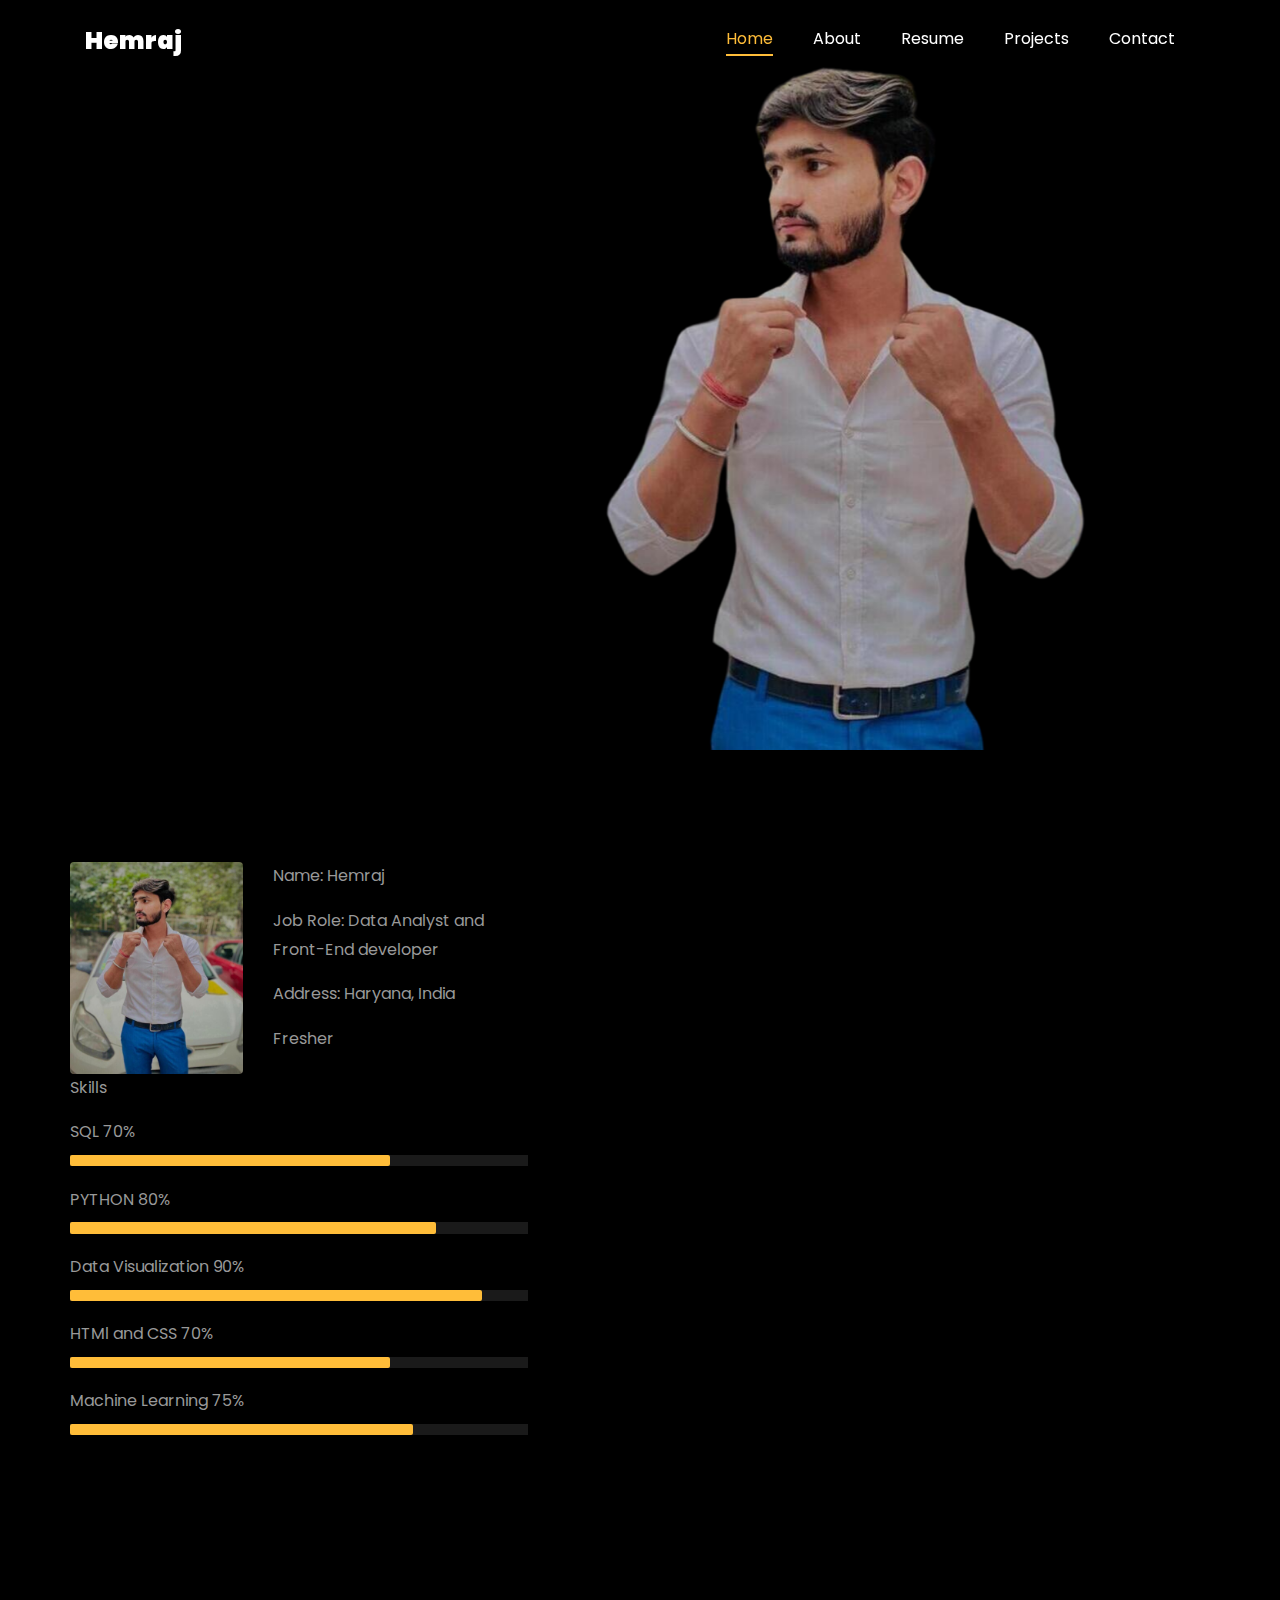
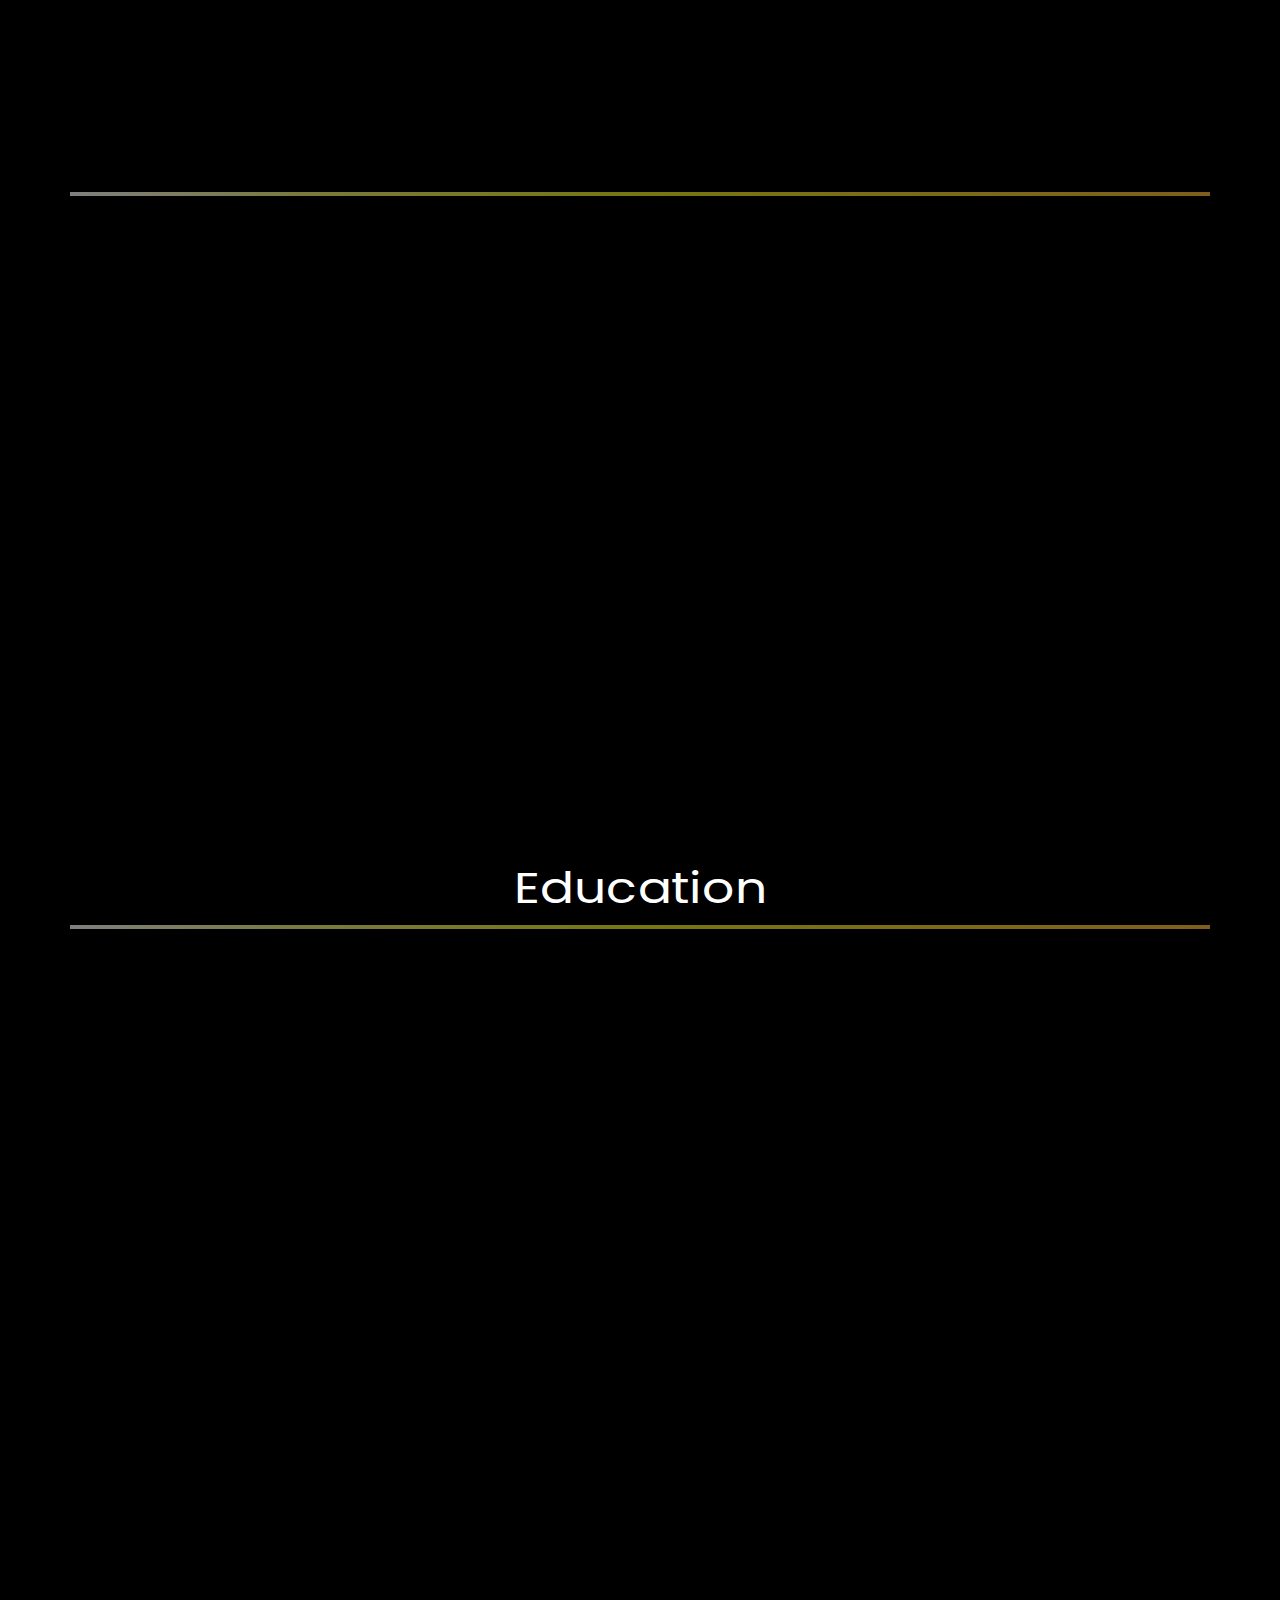
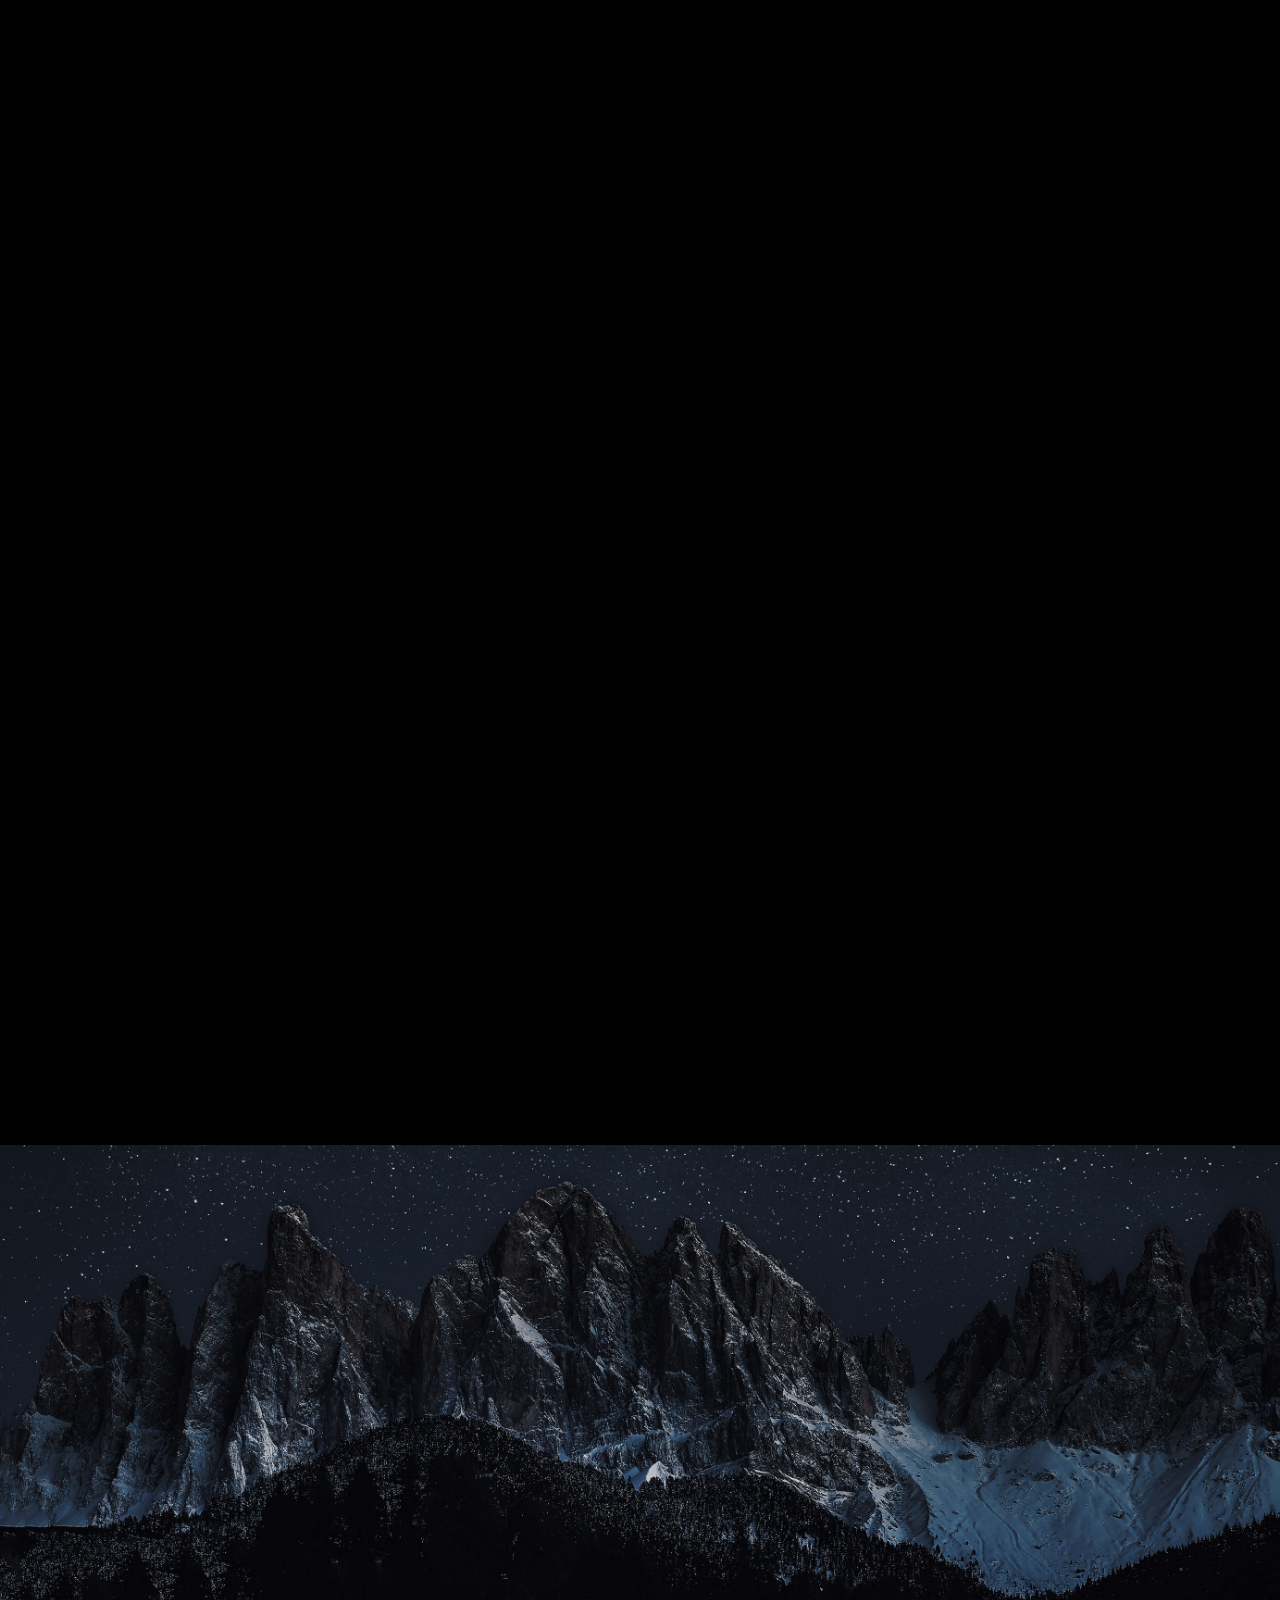
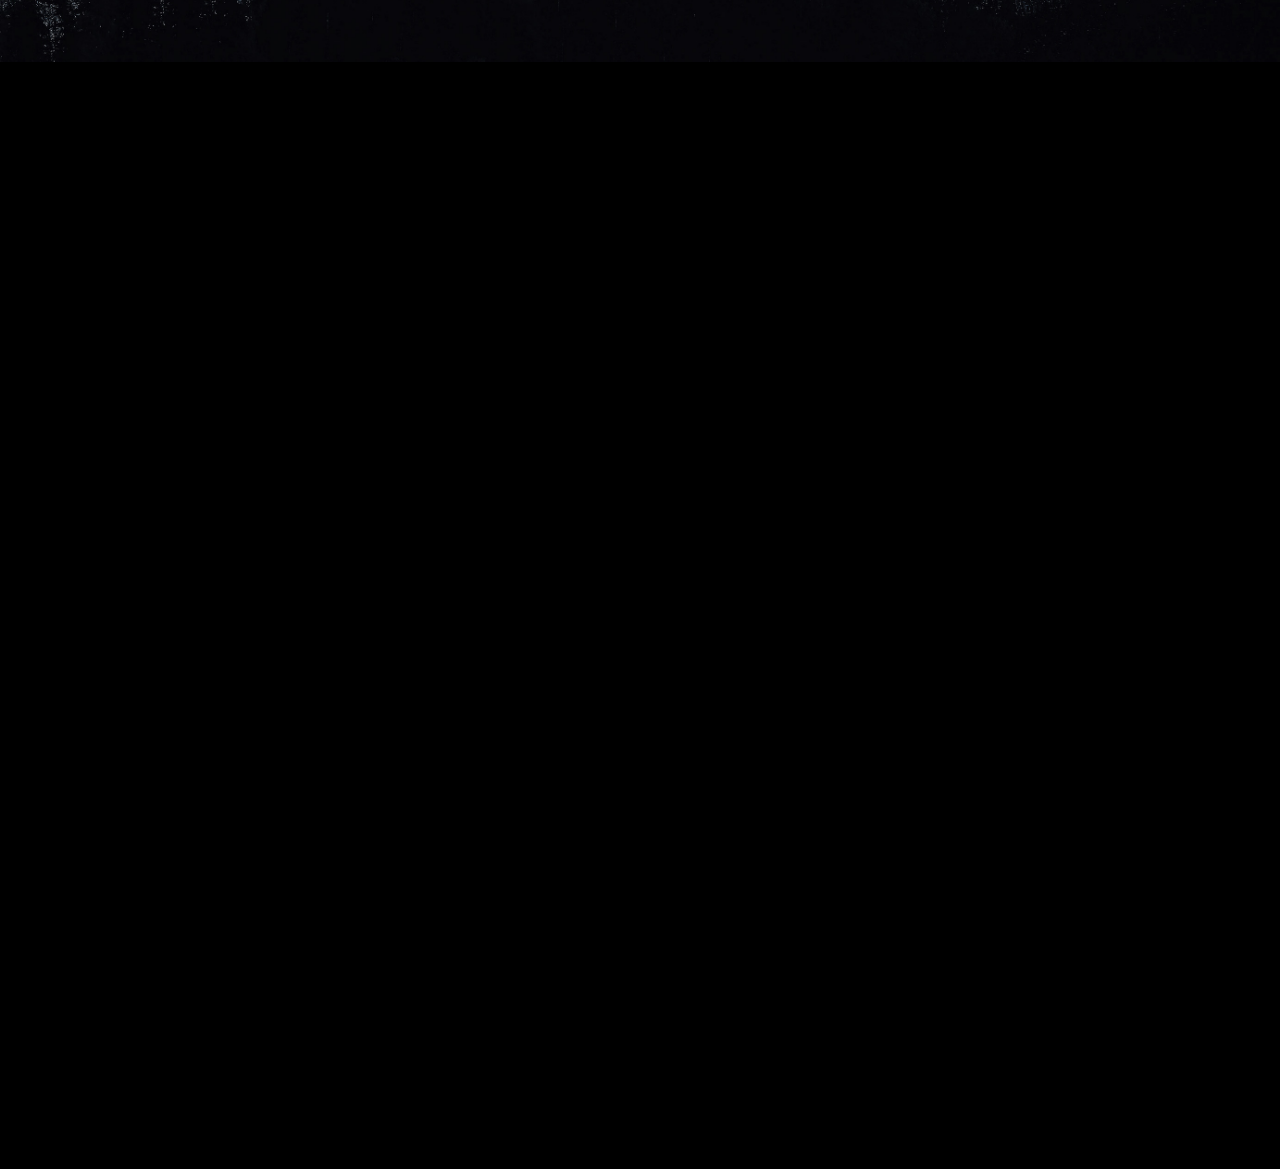
<file: Portfolio/index.html>
<!DOCTYPE html>
<html lang="en">
  <head>
    <title>Hemraj Portfolio</title>
    <meta charset="utf-8">
    <meta name="viewport" content="width=device-width, initial-scale=1, shrink-to-fit=no">
    
    <link href="https://fonts.googleapis.com/css?family=Poppins:100,200,300,400,500,600,700,800,900" rel="stylesheet">

    <link rel="stylesheet" href="css/open-iconic-bootstrap.min.css">
    <link rel="stylesheet" href="css/animate.css">
    
    <link rel="stylesheet" href="css/owl.carousel.min.css">
    <link rel="stylesheet" href="css/owl.theme.default.min.css">
    <link rel="stylesheet" href="css/magnific-popup.css">

    <link rel="stylesheet" href="css/aos.css">

    <link rel="stylesheet" href="css/ionicons.min.css">
    
    <link rel="stylesheet" href="css/flaticon.css">
    <link rel="stylesheet" href="css/icomoon.css">
    <link rel="stylesheet" href="css/style.css">



<style>

/*======================================
//--//-->   ABOUT
======================================*/

.about-mf .box-shadow-full {
  padding-top: 4rem;
  padding-bottom: 4rem;
}

.about-mf .about-img {
  margin-bottom: 2rem;
}

.about-mf .about-img img {
  margin-left: 10px;
}


.skill-mf .progress {
  /* background-color: #cde1f8; */
  margin: .5rem 0 1.2rem 0;
  border-radius: 0;
  height: .7rem;
}

.skill-mf .progress .progress-bar {
  height: .7rem;
  background-color: #ffbd39;
}


/* Animation styles */
#typing-animation {
  position: relative;
  font-size: 30px;
  font-weight: bold;
  color: rgb(255, 255, 255);
  overflow: hidden;
  white-space: nowrap;
  animation: typing 3s steps(20, end) infinite;
}

#typing-animation:before {
  content: "";
  /* position: absolute; */
  top: 0;
  left: 0;
  width: 0;
  height: 100%;
  background-color: #ccc;
  animation: typing-cursor 0.5s ease-in-out infinite;
}

@keyframes typing {
  from {
    width: 0;
  }
  to {
    width: 100%;
  }
}

@keyframes typing-cursor {
  from {
    width: 5px;
  }
  to {
    width: 0;
  }
}


/* project image zoom effect */

.zoom-effect {
  overflow: hidden;
  transition: transform 0.3s ease-out;
}

.zoom-effect:hover {
  transform: scale(1.1);
}


</style>


  </head>
  <body data-spy="scroll" data-target=".site-navbar-target" data-offset="300">
	  
	  
    <nav class="navbar navbar-expand-lg navbar-dark ftco_navbar ftco-navbar-light site-navbar-target" id="ftco-navbar">
	    <div class="container">
	      <a class="navbar-brand" href="index.html">Hemraj</a>
	      <button class="navbar-toggler js-fh5co-nav-toggle fh5co-nav-toggle" type="button" data-toggle="collapse" data-target="#ftco-nav" aria-controls="ftco-nav" aria-expanded="false" aria-label="Toggle navigation">
	        <span class="oi oi-menu"></span> Menu
	      </button>

	      <div class="collapse navbar-collapse" id="ftco-nav">
	        <ul class="navbar-nav nav ml-auto">
	          <li class="nav-item"><a href="#home-section" class="nav-link"><span>Home</span></a></li>
	          <li class="nav-item"><a href="#about-section" class="nav-link"><span>About</span></a></li>
	          <li class="nav-item"><a href="#resume-section" class="nav-link"><span>Resume</span></a></li>
	          <li class="nav-item"><a href="#project-section" class="nav-link"><span>Projects</span></a></li>
	          <li class="nav-item"><a href="#contact-section" class="nav-link"><span>Contact</span></a></li>
	        </ul>
	      </div>
	    </div>
	  </nav>
	  <section id="home-section" class="hero">
		  <div class="home-slider  owl-carousel">
	       <div class="slider-item ">
	      	<div class="overlay"></div>
	         <div class="container">
	          <div class="row d-md-flex no-gutters slider-text align-items-end justify-content-end" data-scrollax-parent="true">
	          	<div class="one-third js-fullheight order-md-last img" style="background-image:url(images/profile\(black\).png);">
	          	 <div class="overlay"></div>
	          	</div>
		          <div class="one-forth d-flex  align-items-center ftco-animate" data-scrollax=" properties: { translateY: '70%' }">
		          	<div class="text">
		          		<span class="subheading">Hello!</span>
			            <h1 class="mb-4 mt-3">I'm <span>Hemraj</span></h1>

						<!-- Element to contain animated typing -->
						<span id="typing-animation"></span>

						<script>

						// Initialize the typing animation
						const typingAnimationElement = document.getElementById('typing-animation');

						// Create an array of typing text
						const typingTexts = [
						// 'Engineer  ',
						'Web Designer  ',
						'Data Analyst   ',
						];

						// Create a function to display the typing animation for a given text
						function playTypingAnimation(text) {
						// Loop through each character and add it to the element
						for (let i = 0; i < text.length; i++) {
							setTimeout(() => {
							typingAnimationElement.textContent += text[i];
							}, i * 200); // Increase the delay to slow down the typing animation
						}

						// Once the animation is complete, reset the text and start over
						setTimeout(() => {
							typingAnimationElement.textContent = '';
							playTypingAnimation(typingTexts[(typingTexts.indexOf(text) + 1) % typingTexts.length]);
						}, text.length * 200);
						}

						// Start the typing animation loop
						playTypingAnimation(typingTexts[0]);

						</script>

						<br>
						<br>
			            <h2>A Web Developer and Data Analyst</h2>
						<!-- <h2 class="d-flex" style="margin-bottom: 0">With over 5 years of experience</h2> -->
						<!-- <br> -->
			            <!-- <p><a href="https://www.youtube.com/@RishabhMishraOfficial" class="btn btn-primary py-3 px-4">YouTube</a> 
							<a href="https://github.com/rishabhnmishra" class="btn btn-white btn-outline-white py-3 px-4">My works</a></p> -->
							<p><a  class="btn btn-primary py-3 px-4">Hire Me </a>
		            </div>
		          </div>
	        	</div>
	        </div>
	      </div>
		</div>
    </section>



    <section class="ftco-about img ftco-section ftco-no-pb" id="about-section">
    	<div class="container">
			<div class="row">
				<div class="row d-flex align-items-stretch">
				<!-- <div class="row d-flex"> -->
					<div class="col-md-6 col-lg-5 d-flex">
						<div class="img-about img d-flex align-items-stretch">
							<div class="overlay">
								<div class="row">
									<div class="col-sm-6 col-md-5">
									  <div class="about-img">
										<img src="images/profile.jpg" class="img-fluid rounded b-shadow-a" alt="">
									  </div>
									</div>
									<!-- Details next to profile image -->
									<div class="col-sm-6 col-md-7">
									  <div class="about-info">
										<p><span class="title-s">Name: </span> <span>Hemraj</span></p>
										<p><span class="title-s">Job Role: </span> <span>Data Analyst and Front-End developer</span></p>
										<!-- <p><span class="title-s">Fresher </span> <span></span></p> -->
										<p><span class="title-s">Address: </span> <span>Haryana, India</span></p>
										<p><span class="title-s">Fresher </span> <span></span></p>
									  </div>
									</div>
								  </div>

								<div class="skill-mf">
									<p class="title-s">Skills</p>
									<span>SQL</span> <span class="pull-right">70%</span>
									<div class="progress">
										<div class="progress-bar" role="progressbar" style="width: 70%;" aria-valuenow="70" aria-valuemin="0"
											aria-valuemax="100"></div>
									</div>
									
									<span>PYTHON</span> <span class="pull-right">80%</span>
									<div class="progress">
										<div class="progress-bar" role="progressbar" style="width: 80%" aria-valuenow="80" aria-valuemin="0"
											aria-valuemax="100"></div>
									</div>
									
									<span>Data Visualization</span> <span class="pull-right">90%</span>
									<div class="progress">
										<div class="progress-bar" role="progressbar" style="width: 90%" aria-valuenow="90" aria-valuemin="0"
											aria-valuemax="100"></div>
									</div>
									
									<span>HTMl and CSS</span> <span class="pull-right">70%</span>
									<div class="progress">
										<div class="progress-bar" role="progressbar" style="width: 70%" aria-valuenow="70" aria-valuemin="0"
											aria-valuemax="100"></div>
									</div>
									
									<span>Machine Learning</span> <span class="pull-right">75%</span>
									<div class="progress">
										<div class="progress-bar" role="progressbar" style="width: 75%" aria-valuenow="75" aria-valuemin="0"
											aria-valuemax="100"></div>
									</div>
								</div>
							</div>
						</div>
					</div>
					
					<div class="col-md-6 col-lg-7 pl-lg-5 pb-5">
						<div class="row justify-content-start pb-3">
							<div class="col-md-12 heading-section ftco-animate">
								
								<h1 class="big">About</h1>
								<h2 class="mb-4">About Me</h2>
								
								<p>Fresher in the field of data science & analytics, accompanied by a bachelor's degree in engineering. 
									<!-- Proficient in data analysis, statistical analysis, hypothesis testing, customer behaviour analysis, &amp; machine learning.  -->
									Demonstrated success in leading impactful projects and providing effective mentorship.</p>
								<ul class="about-info mt-4 px-md-0 px-2">
									<li class="d-flex"><span>Profile:</span> <span>Front-End , Data Science &amp; Analytics</span></li>
									<!-- <li class="d-flex"><span>Domain:</span> <span>Retail, Ecommerce, BFSI &amp; Digital Marketing</span></li> -->
									<li class="d-flex"><span>Education:</span> <span>Bachelor of Engineering</span></li>
									<li class="d-flex"><span>Language:</span> <span>English, Hindi</span></li>
									<li class="d-flex"><span>BI Tools:</span> <span>Microsoft Power BI</span></li>
									<li class="d-flex"><span>Other Skills:</span> <span> HTML, CSS, Python, Excel&amp; Java</span></li>
									<li class="d-flex"><span>Interest:</span> <span>Playing Cricket</span></li>
									
								</ul>
							</div>
						</div>


						<div class="counter-wrap ftco-animate d-flex mt-md-3">
							<div class="text">
								<p class="mb-4">
									<span class="number" data-number="10">0</span> <span>+</span>
									<span>&nbsp; Projects completed</span>
								</p>
								<p><a href="https://www.linkedin.com/in/hemraj-083ab7284?utm_source=share&utm_campaign=share_via&utm_content=profile&utm_medium=ios_app" class="btn btn-primary py-3 px-3">LinkedIn</a></p>
							</div>
						</div>
					</div>
				</div>
			</div>
		</div>
    </section>



	
    <section class="ftco-section ftco-no-pb" id="resume-section">
    	<div class="container">
    		<div class="row justify-content-center pb-5">
          <div class="col-md-10 heading-section text-center ftco-animate">
          	<h1 class="big big-2">Resume</h1>
            <h2 class="mb-4">Resume</h2>
            <!-- <p>Fresher Data Analyst with 5+ years of experience driving business strategies through data-driven insights. Proven expertise in data science, statistical analysis, machine learning algorithms and project management.</p> -->
          </div>
        </div>

		<div class="row">
			<!-- <h1 class="big-4">Experience</h1> -->
			<div class="underline"></div>
		</div>
		<br>
		
		<div class="row">
				<div class="col-md-6">
					<div class="resume-wrap ftco-animate">
						<span class="date">Skills</span>
						<!-- <h2>Senior Data Analyst</h2>
						<span class="position">Merkle</span>
						<p class="mt-4">Merkle, a leading CXM and media company with over 10K+ professionals globally. It's a part of Dentsu International.  -->
							<ul>
								<!-- <li>Analysed ad campaigns, clickstream, and customer surveys data, identified an increasing demand and launched a strategic product line.</li>
								<li>Developed time series forecasting models to predict sales and optimize marketing budgets, got model performance of 92%.</li>
								<li>Designed and executed A/B tests, performed rigorous statistical analysis. Led to 20% MoM increase in the conversion rate.</li> -->
								<h2>Programming Languages </h2>
								<li>Python</li>
								<li>C</li>
								<li>Java</li>
								<li>Data Structure and Algorithms </li>
								<li>JavaScript </li>
								<li>HTML</li>
								<li>CSS</li>
								<li>OOPS</li>
								<li>Operating System</li>
								<li>Compter Networks</li>
								<li>DBMS</li>
								<li>SQL</li>
								<li>MS Excel</li>
							</ul>
						</p>
					</div>

				</div>

				<div class="col-md-6">
					<div class="resume-wrap ftco-animate">
						<span class="date">Certificates</span>
						<!-- <h2>Senior Data Analyst</h2>
						<span class="position">iQuanti</span>
						<p class="mt-4">iQuanti is a data-driven digital marketing analytics and solutions company, helps top 100 global brands. 
							<ul>
								<li>Performed in-depth market research and analysis to create online pages. Resulted in ~100% website growth and 30% increase in conversion rate YoY.</li>
								<li>Delivered multiple training and mentorship sessions on analytical tools like SQL, MS Excel, Power BI, Tableau and Python.</li>
								<li>Performed migration and enhancements for merchandising dashboard, involved data integration and its feature improvement.</li>
							</ul>
						</p> -->
						<li>Web Development Course (Internshala) (08/2022 - 10/2022)</li>
						<li>Building AI Powered Chatbots Without Programming (Coursera) (03/2023 - 04/2023)</li>
						<li>Building AI Powered Chatbots Without Programming (Coursera) (03/2023 - 04/2023)</li>
						<li>Basic Data Descriptors, Statistical Distributions and Application to Business Decisions (Coursera)(10/2022 - 11/2022)</li>
						<li>Python for Data Science, AI & Development (Coursera) (04/2022 - 05/2022)</li>
						<li>Introduction to AI (Coursera) (02/2022 - 03/2022)</li>
						<li>Python Basics (Coursera) (01/2022 - 01/2022)</li>
					</div>

				</div>
			</div>

		<br>
		<br>

		<div class="row">
			<h1 class="big-4">Education</h1>
			<div class="underline"></div>
		</div>
		<br>
		
			<div class="row">
    			<div class="col-md-6">
    				<div class="resume-wrap ftco-animate">
    					<span class="date">2021-2025</span>
    					<h2>Bachelor of Engineering</h2>
    					<span class="position">Noida Institute of Engineer and Technology</span>
    					<p class="mt-4">Grade: First class distinction.</p>
    				</div>
    			</div>

    			<div class="col-md-6">
    				<div class="resume-wrap ftco-animate">
    					<span class="date">2020-2021</span>
    					<h2>Higher Secondary School</h2>
    					<span class="position">Army Public School</span>
    					<p class="mt-4">Grade: First class distinction.</p>
    				</div>
				</div>
    		</div>

    		<div class="row justify-content-center mt-5">
    			<div class="col-md-6 text-center ftco-animate">
    				<p><a href="#" class="btn btn-primary py-4 px-5">Download CV</a></p>
    			</div>
    		</div>
    	</div>
    </section>

   

    <section class="ftco-section" id="project-section">
      <div class="container">
        <div class="row justify-content-center mb-5 pb-5">
          <div class="col-md-7 heading-section text-center ftco-animate">
            <h1 class="big big-2">Projects</h1>
            <h2 class="mb-4">Projects</h2>
            <p>Below are the sample Data Analytics projects on SQL, Python, Power BI & ML.</p>
          </div>
        </div>
        <div class="row d-flex">
          <div class="col-md-4 d-flex ftco-animate">
          	<div class="blog-entry justify-content-end">
              <a  class="block-20 zoom-effect" style="background-image: url('images/proj_1.jpg');">
              </a>
              <div class="text mt-3 float-right d-block">

                <h3 class="heading"><a >Digital Music Store Data Analysis using SQL</a></h3>
                <p>Analyzed music store data using advanced SQL queires to identify gaps and increase the business growth.</p>
              </div>
            </div>
          </div>
          <div class="col-md-4 d-flex ftco-animate">
          	<div class="blog-entry justify-content-end">
              <a  class="block-20 zoom-effect" style="background-image: url('images/proj_2.jpg');">
              </a>
              <div class="text mt-3 float-right d-block">

                <h3 class="heading"><a >Data Analysis using Python Project for Beginners</a></h3>
                <p>Performed exploratory data analysis on diwali sales data using Python to improve the customer experience.</p>
              </div>
            </div>
          </div>
          <div class="col-md-4 d-flex ftco-animate">
          	<div class="blog-entry">
              <a  class="block-20 zoom-effect" style="background-image: url('images/proj_3.jpg');">
              </a>
              <div class="text mt-3 float-right d-block">

                <h3 class="heading"><a >Power BI Sales dashboard Project for Beginners</a></h3>
                <p>Designed a power bi dashboard for Madhav Store to track and analyze the online sales data acorss India.</p>
              </div>
            </div>
          </div>
        </div>
	<br>
		<!-- added justify-content-center to center align the last two projects -->
		<div class="row d-flex justify-content-center">  
			<div class="col-md-4 d-flex ftco-animate">
				<div class="blog-entry justify-content-end">
				<a  class="block-20 zoom-effect" style="background-image: url('images/proj_4.jpg');">
				</a>
				<div class="text mt-3 float-right d-block">
  
				  <h3 class="heading"><a >Sales Forecast- Time Series Forecasting</a></h3>
				  <p>Used multiple machine learning models to forecast sales (retail store) and performed time series analysis.</p>
				</div>
			  </div>
			</div>
			<div class="col-md-4 d-flex ftco-animate">
				<div class="blog-entry justify-content-end">
				<a  class="block-20 zoom-effect" style="background-image: url('images/proj_5.jpg');">
				</a>
				<div class="text mt-3 float-right d-block">
  
				  <h3 class="heading"><a >Customer Segmentation using clustering model</a></h3>
				  <p>Developed a ML model to give various recommendations of financial products &amp; services on target customer groups.</p>
				</div>
			  </div>
			</div>
		 </div>
	  </div>
    </section>

	<section class="ftco-section ftco-no-pt ftco-no-pb ftco-counter img" id="section-counter">
      <div class="container">
		<div class="row d-md-flex align-items-center">
          <div class="col-md d-flex justify-content-center counter-wrap ftco-animate">
            <div class="block-18">
              <div class="text">
                <strong class="number" data-number="15">0</strong>
                <span>Achievements</span>
              </div>
            </div>
          </div>
          <div class="col-md d-flex justify-content-center counter-wrap ftco-animate">
            <div class="block-18">
              <div class="text">
                <strong class="number" data-number="10">0</strong>
                <span>Projects</span>
              </div>
            </div>
          </div>
          <div class="col-md d-flex justify-content-center counter-wrap ftco-animate">
            <div class="block-18">
              <div class="text">
                <strong class="number" data-number="100">0</strong>
                <span>Mentored Students</span>
              </div>
            </div>
          </div>
          <!--<div class="col-md d-flex justify-content-center counter-wrap ftco-animate">
            <div class="block-18">
              <div class="text">
                <strong class="number" data-number="500">0</strong>
                <span>Cups of coffee</span>
              </div>-->
            </div>
          </div>
        </div>
      </div>
	
	  <div class="ftco-section ftco-hireme img margin-top" style="background-image: url(images/bg_1.jpg)">
			<!-- <div class="container"> -->
				<div class="row justify-content-center">
					<div class="col-md-7 ftco-animate text-center">
						<h2>More projects on<span> Github  </span> </h2>
						<div class="heading"> <h4> I love to solve business problems &amp; uncover hidden data stories </h4>
						<br>
						<p><a href="https://github.com/Hemraj0808" class="btn btn-primary py-3 px-5">GitHub</a></p>
						</div>
					</div>
				</div>
			<!-- </div> -->
		</div>
	</section>



    <section class="ftco-section contact-section ftco-no-pb" id="contact-section">
      <div class="container">
      	<div class="row justify-content-center mb-5 pb-3">
          <div class="col-md-7 heading-section text-center ftco-animate">
            <h1 class="big big-2">Contact</h1>
            <h2 class="mb-4">Contact Me</h2>
            <p>Below are the details to reach out to me!</p>
          </div>
        </div>

        <div class="row d-flex contact-info mb-5">
          <div class="col-md-6 col-lg-3 d-flex ftco-animate">
          	<div class="align-self-stretch box p-4 text-center">
          		<div class="icon d-flex align-items-center justify-content-center">
          			<span class="icon-map-signs"></span>
          		</div>
          		<h3 class="mb-4">Address</h3>
	            <p>Haryana, India</p>
	          </div>
          </div>
          <div class="col-md-6 col-lg-3 d-flex ftco-animate">
          	<div class="align-self-stretch box p-4 text-center">
          		<div class="icon d-flex align-items-center justify-content-center">
          			<span class="icon-phone2"></span>
          		</div>
          		<h3 class="mb-4">Contact Number</h3>
	            <p><a href="tel://0101010101">+91 8708139453</a></p>
	          </div>
          </div>
          <div class="col-md-6 col-lg-3 d-flex ftco-animate">
          	<div class="align-self-stretch box p-4 text-center">
          		<div class="icon d-flex align-items-center justify-content-center">
          			<span class="icon-paper-plane"></span>
          		</div>
          		<h3 class="mb-4">Email Address</h3>
	            <p><a href="mailto:info@yoursite.com">hemrajgujjar0808@gmail.com</a></p>
	          </div>
          </div>
          <div class="col-md-6 col-lg-3 d-flex ftco-animate">
          	<div class="align-self-stretch box p-4 text-center">
          		<div class="icon d-flex align-items-center justify-content-center">
          			<span class="icon-globe"></span>
          		</div>
          		<h3 class="mb-4">Download Resume</h3>
	            <p><a href="#">resumelink</a></p>
	          </div>
          </div>

		  <div class="container">
			<br>
			<br>
			<div class="row justify-content-center">
				<div class="col-md-7 ftco-animate text-center">
					 <h2>Have a<span> Question?  </span> <!--- <a href="https://forms.gle/uLaTShUKXraAvHJ77" class="btn btn-primary py-3 px-5">Click Here</a> </h2> -->
					<a  class="btn btn-primary py-3 px-5">Click Here</a> </h2>
				</div>
			</div>
				<br>
					<ul class="ftco-footer-social list-unstyled d-flex justify-content-center align-items-center mb-0">
					  <li class="ftco-animate normal-txt">Find me on  </li>
					  <!-- <li class="ftco-animate"><a href="https://www.youtube.com/@RishabhMishraOfficial"><span class="icon-youtube"></span></a></li> -->
					  <li class="ftco-animate"><a href="https://www.linkedin.com/in/hemraj-083ab7284/"><span class="icon-linkedin"></span></a></li>  
					  <!-- <li class="ftco-animate"><a href="https://twitter.com/rishabhnmishra"><span class="icon-twitter"></span></a></li> -->
					  <li class="ftco-animate"><a href="https://www.Facebook.com/Hemraj Gujjar"><span class="icon-facebook"></span></a></li>
				      <li class="ftco-animate"><a href="https://www.instagram.com/rob_gujjar/"><span class="icon-instagram"></span></a></li>
					</ul>
				<br>
		   </div>
   </div>
 </section>


 
	
    <footer class="ftco-footer ftco-section">
		<div class="container">
		  <div class="row">
			<div class="col-md-12 text-center">
  
			  <!-- <p>Link back to Colorlib can't be removed. Template is licensed under CC BY 3.0.
	Copyright &copy;<script>document.write(new Date().getFullYear());</script> All rights reserved | This template is made with <i class="icon-heart color-danger" aria-hidden="true"></i> by <a href="https://colorlib.com" target="_blank">Colorlib</a> -->
	<!-- Link back to Colorlib can't be removed. Template is licensed under CC BY 3.0. --></p>
			</div>
		  </div>
		</div>
	  </footer>


  <!-- loader -->
  <div id="ftco-loader" class="show fullscreen"><svg class="circular" width="48px" height="48px"><circle class="path-bg" cx="24" cy="24" r="22" fill="none" stroke-width="4" stroke="#eeeeee"/><circle class="path" cx="24" cy="24" r="22" fill="none" stroke-width="4" stroke-miterlimit="10" stroke="#F96D00"/></svg></div>


  <script src="js/jquery.min.js"></script>
  <script src="js/jquery-migrate-3.0.1.min.js"></script>
  <script src="js/popper.min.js"></script>
  <script src="js/bootstrap.min.js"></script>	
  <script src="js/jquery.easing.1.3.js"></script>
  <script src="js/jquery.waypoints.min.js"></script>
  <script src="js/jquery.stellar.min.js"></script>
  <script src="js/owl.carousel.min.js"></script>
  <script src="js/jquery.magnific-popup.min.js"></script>
  <script src="js/aos.js"></script>
  <script src="js/jquery.animateNumber.min.js"></script>
  <script src="js/scrollax.min.js"></script>
  
  <script src="js/main.js"></script>
    
  </body>
</html>
</file>
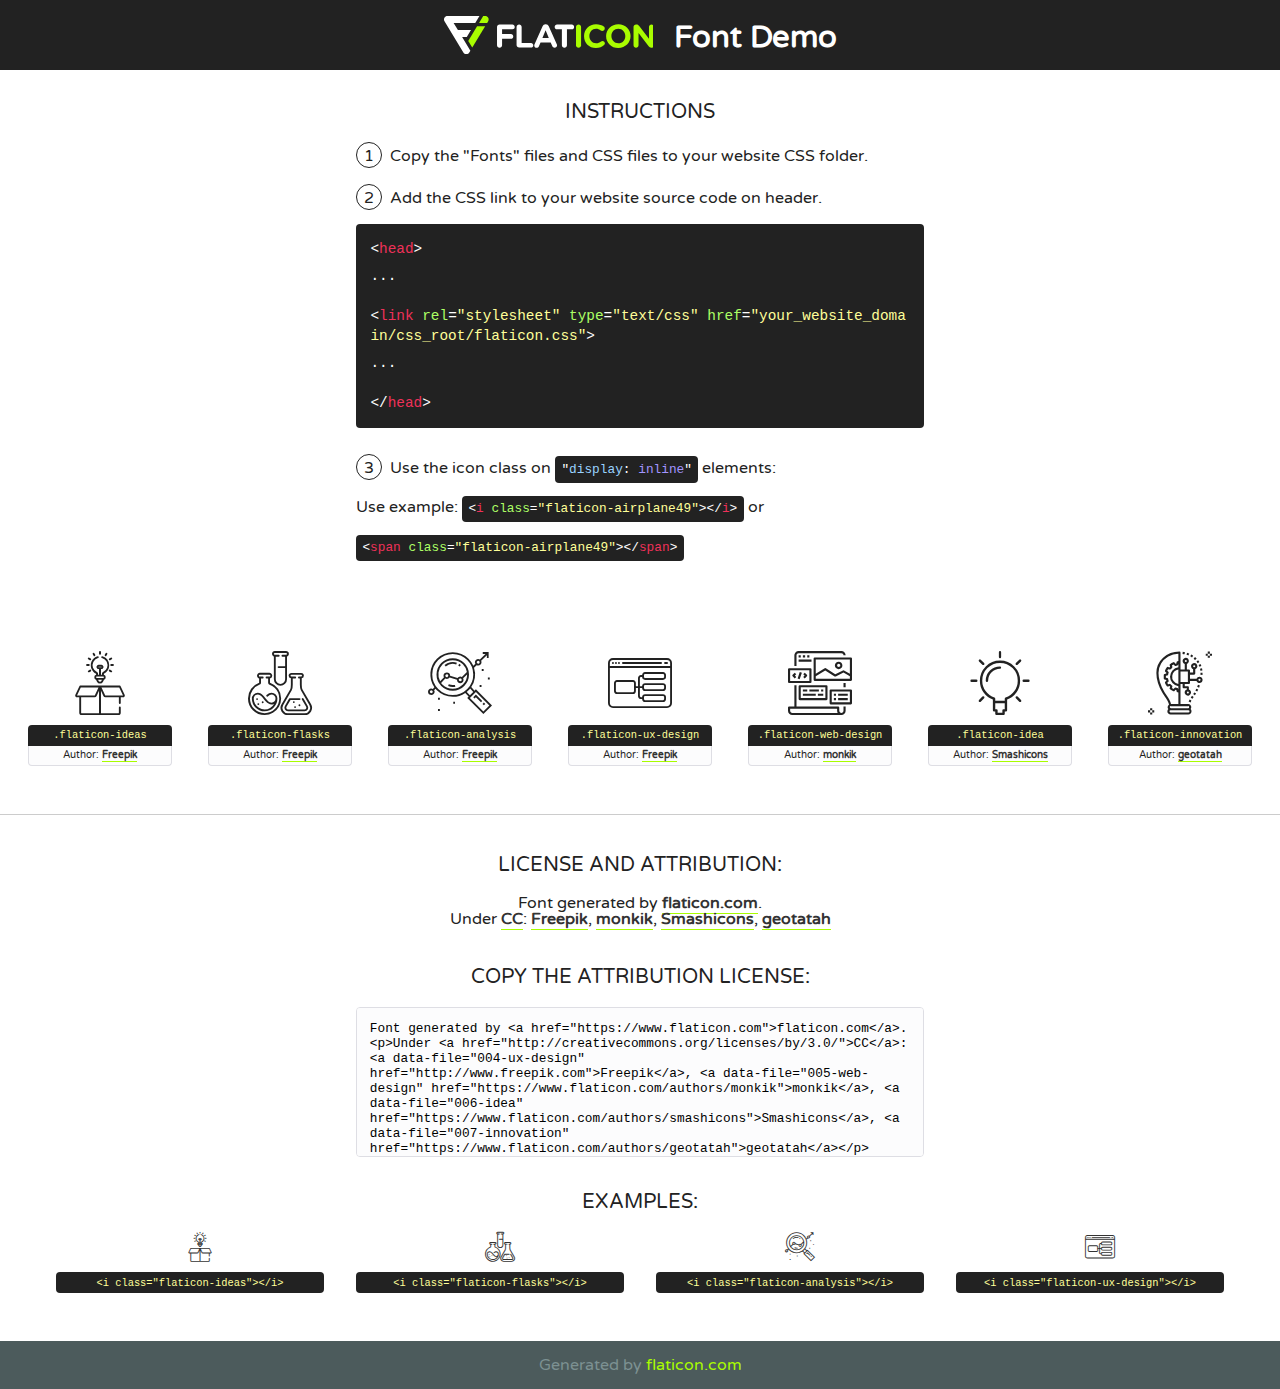
<file: Portfolio/fonts/flaticon/font/flaticon.html>
<!DOCTYPE html>
<!--
  Flaticon icon font: Flaticon
  Creation date: 20/03/2019 02:18
-->
<html>
<!DOCTYPE html>
<html>

<head>
    <title>Flaticon WebFont</title>
    <link href="http://fonts.googleapis.com/css?family=Varela+Round" rel="stylesheet" type="text/css" />
    <link rel="stylesheet" type="text/css" href="flaticon.css">
    <meta charset="UTF-8">
    <style>
    html, body, div, span, applet, object, iframe,
    h1, h2, h3, h4, h5, h6, p, blockquote, pre,
    a, abbr, acronym, address, big, cite, code,
    del, dfn, em, img, ins, kbd, q, s, samp,
    small, strike, strong, sub, sup, tt, var,
    b, u, i, center,
    dl, dt, dd, ol, ul, li,
    fieldset, form, label, legend,
    table, caption, tbody, tfoot, thead, tr, th, td,
    article, aside, canvas, details, embed, 
    figure, figcaption, footer, header, hgroup, 
    menu, nav, output, ruby, section, summary,
    time, mark, audio, video {
        margin: 0;
        padding: 0;
        border: 0;
        font-size: 100%;
        font: inherit;
        vertical-align: baseline;
    }
    /* HTML5 display-role reset for older browsers */
    article, aside, details, figcaption, figure, 
    footer, header, hgroup, menu, nav, section {
        display: block;
    }
    body {
        line-height: 1;
    }
    ol, ul {
        list-style: none;
    }
    blockquote, q {
        quotes: none;
    }
    blockquote:before, blockquote:after,
    q:before, q:after {
        content: '';
        content: none;
    }
    table {
        border-collapse: collapse;
        border-spacing: 0;
    }
    body {
        font-family: 'Varela Round', Helvetica, Arial, sans-serif;
        font-size: 16px;
        color: #222;
    }
    a {
        color: #333;
        border-bottom: 1px solid #a9fd00;
        font-weight: bold;
        text-decoration: none;
    }
    * {
        -moz-box-sizing: border-box;
        -webkit-box-sizing: border-box;
        box-sizing: border-box;
        margin: 0;
        padding: 0;
    }
    [class^="flaticon-"]:before, [class*=" flaticon-"]:before, [class^="flaticon-"]:after, [class*=" flaticon-"]:after {
        font-family: Flaticon;
        font-size: 30px;
        font-style: normal;
        margin-left: 20px;
        color: #333;
    }
    .wrapper {
        max-width: 600px;
        margin: auto;
        padding: 0 1em;
    }
    .title {
        font-size: 1.25em;
        text-align: center;
        margin-bottom: 1em;
        text-transform: uppercase;
    }
    header {
        text-align: center;
        background-color: #222;
        color: #fff;
        padding: 1em;
    }
    header .logo {
        width: 210px;
        height: 38px;
        display: inline-block;
        vertical-align: middle;
        margin-right: 1em;
        border: none;
    }
    header strong {
        font-size: 1.95em;
        font-weight: bold;
        vertical-align: middle;
        margin-top: 5px;
        display: inline-block;
    }
    .demo {
        margin: 2em auto;
        line-height: 1.25em;
    }
    .demo ul li {
        margin-bottom: 1em;
    }
    .demo ul li .num {
        color: #222;
        border-radius: 20px;
        display: inline-block;
        width: 26px;
        padding: 3px;
        height: 26px;
        text-align: center;
        margin-right: 0.5em;
        border: 1px solid #222;
    }
    .demo ul li code {
        background-color: #222;
        border-radius: 4px;
        padding: 0.25em 0.5em;
        display: inline-block;
        color: #fff;
        font-family: Consolas,Monaco,Lucida Console,Liberation Mono,DejaVu Sans Mono,Bitstream Vera Sans Mono,Courier New, monospace;
        font-weight: lighter;
        margin-top: 1em;
        font-size: 0.8em;
        word-break: break-all;
    }
    .demo ul li code.big {
        padding: 1em;
        font-size: 0.9em;
    }
    .demo ul li code .red {
        color: #EF3159;
    }
    .demo ul li code .green {
        color: #ACFF65;
    }
    .demo ul li code .yellow {
        color: #FFFF99;
    }
    .demo ul li code .blue {
        color: #99D3FF;
    }
    .demo ul li code .purple {
        color: #A295FF;
    }
    .demo ul li code .dots {
        margin-top: 0.5em;
        display: block;
    }
    #glyphs {
        border-bottom: 1px solid #ccc;
        padding: 2em 0;
        text-align: center;
    }
    .glyph {
        display: inline-block;
        width: 9em;
        margin: 1em;
        text-align: center;
        vertical-align: top;
        background: #FFF;
    }
    .glyph .glyph-icon {
        padding: 10px;
        display: block;
        font-family:"Flaticon";
        font-size: 64px;
        line-height: 1;
    }
    .glyph .glyph-icon:before {
        font-size: 64px;
        color: #222;
        margin-left: 0;
    }
    .class-name {
        font-size: 0.65em;
        background-color: #222;
        color: #fff;
        border-radius: 4px 4px 0 0;
        padding: 0.5em;
        color: #FFFF99;
        font-family: Consolas,Monaco,Lucida Console,Liberation Mono,DejaVu Sans Mono,Bitstream Vera Sans Mono,Courier New, monospace;
    }
    .author-name {
        font-size: 0.6em;
        background-color: #fcfcfd;
        border: 1px solid #DEDEE4;
        border-top: 0;
        border-radius: 0 0 4px 4px;
        padding: 0.5em;
    }
    .class-name:last-child {
        font-size: 10px;
        color:#888;
    }
    .class-name:last-child a {
        font-size: 10px;
        color:#555;
    }
    .class-name:last-child a:hover {
        color:#a9fd00;
    }
    .glyph > input {
        display: block;
        width: 100px;
        margin: 5px auto;
        text-align: center;
        font-size: 12px;
        cursor: text;
    }
    .glyph > input.icon-input {
        font-family:"Flaticon";
        font-size: 16px;
        margin-bottom: 10px;
    }
    .attribution .title {
        margin-top: 2em;
    }
    .attribution textarea {
        background-color: #fcfcfd;
        padding: 1em;
        border: none;
        box-shadow: none;
        border: 1px solid #DEDEE4;
        border-radius: 4px;
        resize: none;
        width: 100%;
        height: 150px;
        font-size: 0.8em;
        font-family: Consolas,Monaco,Lucida Console,Liberation Mono,DejaVu Sans Mono,Bitstream Vera Sans Mono,Courier New, monospace;
        -webkit-appearance: none;
    }
    .iconsuse {
        margin: 2em auto;
        text-align: center;
        max-width: 1200px;
    }
    .iconsuse:after {
        content: '';
        display: table;
        clear: both;
    }
    .iconsuse .image {
        float: left;
        width: 25%;
        padding: 0 1em;
    }
    .iconsuse .image p {
        margin-bottom: 1em;
    }
    .iconsuse .image span {
        display: block;
        font-size: 0.65em;
        background-color: #222;
        color: #fff;
        border-radius: 4px;
        padding: 0.5em;
        color: #FFFF99;
        margin-top: 1em;
        font-family: Consolas,Monaco,Lucida Console,Liberation Mono,DejaVu Sans Mono,Bitstream Vera Sans Mono,Courier New, monospace;
    }
    #footer {
        text-align: center;
        background-color: #4C5B5C;
        color: #7c9192;
        padding: 1em;
    }
    #footer a {
        border: none;
        color: #a9fd00;
        font-weight: normal;
    }
    @media (max-width: 960px) {
        .iconsuse .image {
            width: 50%;
        }
    }
    @media (max-width: 560px) {
        .iconsuse .image {
            width: 100%;
        }
    }
    </style>
</head>

<body class="characters-off">

    <header>
        <a href="https://www.flaticon.com" target="_blank" class="logo">
            <svg version="1.1" xmlns="http://www.w3.org/2000/svg" xmlns:xlink="http://www.w3.org/1999/xlink" xmlns:a="http://ns.adobe.com/AdobeSVGViewerExtensions/3.0/" viewBox="0 0 560.875 102.036" enable-background="new 0 0 560.875 102.036" xml:space="preserve">
                <defs>
                </defs>
                <g>
                    <g class="letters">
                        <path fill="#ffffff" d="M141.596,29.675c0-3.777,2.985-6.767,6.764-6.767h34.438c3.426,0,6.15,2.728,6.15,6.15
                        c0,3.43-2.724,6.149-6.15,6.149h-27.674v13.091h23.719c3.429,0,6.151,2.724,6.151,6.15c0,3.43-2.723,6.149-6.151,6.149h-23.719
                        v17.574c0,3.773-2.986,6.761-6.764,6.761c-3.779,0-6.764-2.989-6.764-6.761V29.675z"></path>
                        <path fill="#ffffff" d="M193.844,29.149c0-3.781,2.985-6.767,6.764-6.767c3.776,0,6.763,2.985,6.763,6.767v42.957h25.039
                        c3.426,0,6.149,2.726,6.149,6.153c0,3.425-2.723,6.15-6.149,6.15h-31.802c-3.779,0-6.764-2.986-6.764-6.768V29.149z"></path>
                        <path fill="#ffffff" d="M241.891,75.71l21.438-48.407c1.492-3.341,4.215-5.357,7.906-5.357h0.792
                        c3.686,0,6.323,2.017,7.815,5.357l21.439,48.407c0.436,0.967,0.701,1.845,0.701,2.723c0,3.602-2.809,6.501-6.414,6.501
                        c-3.161,0-5.269-1.845-6.499-4.655l-4.132-9.661h-27.059l-4.301,10.102c-1.144,2.631-3.426,4.214-6.237,4.214
                        c-3.517,0-6.24-2.81-6.24-6.325C241.1,77.64,241.451,76.677,241.891,75.71z M279.932,58.666l-8.521-20.297l-8.526,20.297H279.932
                        z"></path>
                        <path fill="#ffffff" d="M314.864,35.387H301.86c-3.429,0-6.239-2.813-6.239-6.238c0-3.429,2.811-6.24,6.239-6.24h39.533
                        c3.426,0,6.237,2.811,6.237,6.24c0,3.425-2.811,6.238-6.237,6.238h-13.001v42.785c0,3.773-2.99,6.761-6.764,6.761
                        c-3.779,0-6.764-2.989-6.764-6.761V35.387z"></path>
                        <path fill="#A9FD00" d="M352.615,29.149c0-3.781,2.985-6.767,6.767-6.767c3.774,0,6.761,2.985,6.761,6.767v49.024
                        c0,3.773-2.987,6.761-6.761,6.761c-3.781,0-6.767-2.989-6.767-6.761V29.149z"></path>
                        <path fill="#A9FD00" d="M374.132,53.836v-0.179c0-17.481,13.178-31.801,32.065-31.801c9.22,0,15.459,2.458,20.557,6.238
                        c1.402,1.054,2.637,2.985,2.637,5.357c0,3.692-2.985,6.59-6.681,6.59c-1.845,0-3.071-0.702-4.044-1.319
                        c-3.776-2.813-7.729-4.393-12.562-4.393c-10.364,0-17.831,8.611-17.831,19.154v0.173c0,10.542,7.291,19.329,17.831,19.329
                        c5.715,0,9.492-1.756,13.359-4.834c1.049-0.874,2.458-1.491,4.039-1.491c3.429,0,6.325,2.813,6.325,6.236
                        c0,2.106-1.056,3.78-2.282,4.834c-5.539,4.834-12.036,7.733-21.878,7.733C387.572,85.464,374.132,71.493,374.132,53.836z"></path>
                        <path fill="#A9FD00" d="M433.009,53.836v-0.179c0-17.481,13.79-31.801,32.766-31.801c18.981,0,32.592,14.143,32.592,31.628v0.173
                        c0,17.483-13.785,31.807-32.769,31.807C446.625,85.464,433.009,71.32,433.009,53.836z M484.224,53.836v-0.179
                        c0-10.539-7.725-19.326-18.626-19.326c-10.893,0-18.449,8.611-18.449,19.154v0.173c0,10.542,7.73,19.329,18.626,19.329
                        C476.676,72.986,484.224,64.378,484.224,53.836z"></path>
                        <path fill="#A9FD00" d="M506.233,29.321c0-3.774,2.99-6.763,6.767-6.763h1.401c3.252,0,5.183,1.583,7.029,3.953l26.093,34.265
                        V29.059c0-3.692,2.99-6.677,6.681-6.677c3.683,0,6.671,2.985,6.671,6.677v48.934c0,3.78-2.987,6.765-6.764,6.765h-0.436
                        c-3.257,0-5.188-1.581-7.034-3.953l-27.056-35.492v32.944c0,3.687-2.985,6.676-6.678,6.676c-3.683,0-6.673-2.989-6.673-6.676
                        V29.321z"></path>
                    </g>
                    <g class="insignia">
                        <path fill="#ffffff" d="M48.372,56.137h12.517l11.156-18.537H37.186L25.688,18.539h57.825L94.668,0H9.271
                        C5.925,0,2.842,1.801,1.198,4.716c-1.644,2.907-1.593,6.482,0.134,9.343l50.38,83.501c1.678,2.781,4.689,4.476,7.938,4.476
                        c3.246,0,6.257-1.695,7.935-4.476l2.898-4.804L48.372,56.137z"></path>
                        <g class="i">
                            <path fill="#A9FD00" d="M93.575,18.539h0.031v0.004l21.652,0.004l2.705-4.488c1.727-2.861,1.778-6.436,0.133-9.343
                            C116.454,1.801,113.371,0,110.026,0h-5.294L93.575,18.539z"></path>
                            <polygon fill="#A9FD00" points="88.291,27.356 64.725,66.486 75.519,84.404 109.942,27.356"></polygon>
                        </g>
                    </g>
                </g>
            </svg>
        </a>
        <strong>Font Demo</strong>
    </header>


    <section class="demo wrapper">

        <p class="title">Instructions</p>

        <ul>
            <li>
                <span class="num">1</span>Copy the "Fonts" files and CSS files to your website CSS folder.
            </li>
            <li>
                <span class="num">2</span>Add the CSS link to your website source code on header.
                <code class="big">
                    &lt;<span class="red">head</span>&gt;
                    <br/><span class="dots">...</span>
                    <br/>&lt;<span class="red">link</span> <span class="green">rel</span>=<span class="yellow">"stylesheet"</span> <span class="green">type</span>=<span class="yellow">"text/css"</span> <span class="green">href</span>=<span class="yellow">"your_website_domain/css_root/flaticon.css"</span>&gt;
                    <br/><span class="dots">...</span>
                    <br/>&lt;/<span class="red">head</span>&gt;
                </code>
            </li>

            <li>
                <p>
                    <span class="num">3</span>Use the icon class on <code>"<span class="blue">display</span>:<span class="purple"> inline</span>"</code> elements:
                    <br />
                    Use example: <code>&lt;<span class="red">i</span> <span class="green">class</span>=<span class="yellow">&quot;flaticon-airplane49&quot;</span>&gt;&lt;/<span class="red">i</span>&gt;</code> or <code>&lt;<span class="red">span</span> <span class="green">class</span>=<span class="yellow">&quot;flaticon-airplane49&quot;</span>&gt;&lt;/<span class="red">span</span>&gt;</code>
            </li>
        </ul>

    </section>




   <section id="glyphs">          
    
      
        <div class="glyph"><div class="glyph-icon flaticon-ideas"></div>
            <div class="class-name">.flaticon-ideas</div>
            <div class="author-name">Author: <a data-file="001-ideas" href="http://www.freepik.com">Freepik</a> </div> 
        </div>        
        
        <div class="glyph"><div class="glyph-icon flaticon-flasks"></div>
            <div class="class-name">.flaticon-flasks</div>
            <div class="author-name">Author: <a data-file="002-flasks" href="http://www.freepik.com">Freepik</a> </div> 
        </div>        
        
        <div class="glyph"><div class="glyph-icon flaticon-analysis"></div>
            <div class="class-name">.flaticon-analysis</div>
            <div class="author-name">Author: <a data-file="003-analysis" href="http://www.freepik.com">Freepik</a> </div> 
        </div>        
        
        <div class="glyph"><div class="glyph-icon flaticon-ux-design"></div>
            <div class="class-name">.flaticon-ux-design</div>
            <div class="author-name">Author: <a data-file="004-ux-design" href="http://www.freepik.com">Freepik</a> </div> 
        </div>        
        
        <div class="glyph"><div class="glyph-icon flaticon-web-design"></div>
            <div class="class-name">.flaticon-web-design</div>
            <div class="author-name">Author: <a data-file="005-web-design" href="https://www.flaticon.com/authors/monkik">monkik</a> </div> 
        </div>        
        
        <div class="glyph"><div class="glyph-icon flaticon-idea"></div>
            <div class="class-name">.flaticon-idea</div>
            <div class="author-name">Author: <a data-file="006-idea" href="https://www.flaticon.com/authors/smashicons">Smashicons</a> </div> 
        </div>        
        
        <div class="glyph"><div class="glyph-icon flaticon-innovation"></div>
            <div class="class-name">.flaticon-innovation</div>
            <div class="author-name">Author: <a data-file="007-innovation" href="https://www.flaticon.com/authors/geotatah">geotatah</a> </div> 
        </div>        
        

    </section>



    <section class="attribution wrapper"   style="text-align:center;">

      <div class="title">License and attribution:</div><div class="attrDiv">Font generated by <a href="https://www.flaticon.com">flaticon.com</a>. <div><p>Under <a href="http://creativecommons.org/licenses/by/3.0/">CC</a>: <a data-file="004-ux-design" href="http://www.freepik.com">Freepik</a>, <a data-file="005-web-design" href="https://www.flaticon.com/authors/monkik">monkik</a>, <a data-file="006-idea" href="https://www.flaticon.com/authors/smashicons">Smashicons</a>, <a data-file="007-innovation" href="https://www.flaticon.com/authors/geotatah">geotatah</a></p>  </div>
      </div>
      <div class="title">Copy the Attribution License:</div>

    <textarea onclick="this.focus();this.select();">Font generated by &lt;a href=&quot;https://www.flaticon.com&quot;&gt;flaticon.com&lt;/a&gt;. <p>Under <a href="http://creativecommons.org/licenses/by/3.0/">CC</a>: <a data-file="004-ux-design" href="http://www.freepik.com">Freepik</a>, <a data-file="005-web-design" href="https://www.flaticon.com/authors/monkik">monkik</a>, <a data-file="006-idea" href="https://www.flaticon.com/authors/smashicons">Smashicons</a>, <a data-file="007-innovation" href="https://www.flaticon.com/authors/geotatah">geotatah</a></p>  
     </textarea>

    </section>

    <section class="iconsuse">

          <div class="title">Examples:</div>            
             
            <div class="image">
                <p>
                    <i class="glyph-icon flaticon-ideas"></i> 
                    <span>&lt;i class=&quot;flaticon-ideas&quot;&gt;&lt;/i&gt;</span>
                </p>
            </div>
            
            <div class="image">
                <p>
                    <i class="glyph-icon flaticon-flasks"></i> 
                    <span>&lt;i class=&quot;flaticon-flasks&quot;&gt;&lt;/i&gt;</span>
                </p>
            </div>
            
            <div class="image">
                <p>
                    <i class="glyph-icon flaticon-analysis"></i> 
                    <span>&lt;i class=&quot;flaticon-analysis&quot;&gt;&lt;/i&gt;</span>
                </p>
            </div>
            
            <div class="image">
                <p>
                    <i class="glyph-icon flaticon-ux-design"></i> 
                    <span>&lt;i class=&quot;flaticon-ux-design&quot;&gt;&lt;/i&gt;</span>
                </p>
            </div>
                       
        </div>
                            
    </section>

<div id="footer">
    <div>Generated by <a href="https://www.flaticon.com">flaticon.com</a>
    </div>
</div>



</body>
</html>
</file>
<file: Portfolio/css/flaticon.css>
/*
  	Flaticon icon font: Flaticon
  	Creation date: 04/01/2019 13:45
  	*/


@font-face {
  font-family: "Flaticon";
  src: url("../fonts/flaticon/font/Flaticon.eot");
  src: url("../fonts/flaticon/font/Flaticon.eot?#iefix") format("embedded-opentype"),
       url("../fonts/flaticon/font/Flaticon.woff") format("woff"),
       url("../fonts/flaticon/font/Flaticon.ttf") format("truetype"),
       url("../fonts/flaticon/font/Flaticon.svg#Flaticon") format("svg");
  font-weight: normal;
  font-style: normal;
}

@media screen and (-webkit-min-device-pixel-ratio:0) {
  @font-face {
    font-family: "Flaticon";
    src: url("../fonts/flaticon/font/Flaticon.svg#Flaticon") format("svg");
  }
}

[class^="flaticon-"]:before, [class*=" flaticon-"]:before,
[class^="flaticon-"]:after, [class*=" flaticon-"]:after {   
  font-family: Flaticon;
  font-style: normal;
  font-weight: normal;
  font-variant: normal;
  text-transform: none;
  line-height: 1;

  /* Better Font Rendering =========== */
  -webkit-font-smoothing: antialiased;
  -moz-osx-font-smoothing: grayscale;
}

.flaticon-ideas:before { content: "\f100"; }
.flaticon-flasks:before { content: "\f101"; }
.flaticon-analysis:before { content: "\f102"; }
.flaticon-ux-design:before { content: "\f103"; }
.flaticon-web-design:before { content: "\f104"; }
.flaticon-idea:before { content: "\f105"; }
.flaticon-innovation:before { content: "\f106"; }
</file>
<file: Portfolio/css/icomoon.css>
@font-face {
  font-family: 'icomoon';
  src:  url('../fonts/icomoon/icomoon.eot?6tt51o');
  src:  url('../fonts/icomoon/icomoon.eot?6tt51o#iefix') format('embedded-opentype'),
    url('../fonts/icomoon/icomoon.ttf?6tt51o') format('truetype'),
    url('../fonts/icomoon/icomoon.woff?6tt51o') format('woff'),
    url('../fonts/icomoon/icomoon.svg?6tt51o#icomoon') format('svg');
  font-weight: normal;
  font-style: normal;
}

[class^="icon-"], [class*=" icon-"] {
  /* use !important to prevent issues with browser extensions that change fonts */
  font-family: 'icomoon' !important;
  speak: none;
  font-style: normal;
  font-weight: normal;
  font-variant: normal;
  text-transform: none;
  line-height: 1;

  /* Better Font Rendering =========== */
  -webkit-font-smoothing: antialiased;
  -moz-osx-font-smoothing: grayscale;
}

.icon-asterisk:before {
  content: "\f069";
}
.icon-plus:before {
  content: "\f067";
}
.icon-question:before {
  content: "\f128";
}
.icon-minus:before {
  content: "\f068";
}
.icon-glass:before {
  content: "\f000";
}
.icon-music:before {
  content: "\f001";
}
.icon-search:before {
  content: "\f002";
}
.icon-envelope-o:before {
  content: "\f003";
}
.icon-heart:before {
  content: "\f004";
}
.icon-star:before {
  content: "\f005";
}
.icon-star-o:before {
  content: "\f006";
}
.icon-user:before {
  content: "\f007";
}
.icon-film:before {
  content: "\f008";
}
.icon-th-large:before {
  content: "\f009";
}
.icon-th:before {
  content: "\f00a";
}
.icon-th-list:before {
  content: "\f00b";
}
.icon-check:before {
  content: "\f00c";
}
.icon-close:before {
  content: "\f00d";
}
.icon-remove:before {
  content: "\f00d";
}
.icon-times:before {
  content: "\f00d";
}
.icon-search-plus:before {
  content: "\f00e";
}
.icon-search-minus:before {
  content: "\f010";
}
.icon-power-off:before {
  content: "\f011";
}
.icon-signal:before {
  content: "\f012";
}
.icon-cog:before {
  content: "\f013";
}
.icon-gear:before {
  content: "\f013";
}
.icon-trash-o:before {
  content: "\f014";
}
.icon-home:before {
  content: "\f015";
}
.icon-file-o:before {
  content: "\f016";
}
.icon-clock-o:before {
  content: "\f017";
}
.icon-road:before {
  content: "\f018";
}
.icon-download:before {
  content: "\f019";
}
.icon-arrow-circle-o-down:before {
  content: "\f01a";
}
.icon-arrow-circle-o-up:before {
  content: "\f01b";
}
.icon-inbox:before {
  content: "\f01c";
}
.icon-play-circle-o:before {
  content: "\f01d";
}
.icon-repeat:before {
  content: "\f01e";
}
.icon-rotate-right:before {
  content: "\f01e";
}
.icon-refresh:before {
  content: "\f021";
}
.icon-list-alt:before {
  content: "\f022";
}
.icon-lock:before {
  content: "\f023";
}
.icon-flag:before {
  content: "\f024";
}
.icon-headphones:before {
  content: "\f025";
}
.icon-volume-off:before {
  content: "\f026";
}
.icon-volume-down:before {
  content: "\f027";
}
.icon-volume-up:before {
  content: "\f028";
}
.icon-qrcode:before {
  content: "\f029";
}
.icon-barcode:before {
  content: "\f02a";
}
.icon-tag:before {
  content: "\f02b";
}
.icon-tags:before {
  content: "\f02c";
}
.icon-book:before {
  content: "\f02d";
}
.icon-bookmark:before {
  content: "\f02e";
}
.icon-print:before {
  content: "\f02f";
}
.icon-camera:before {
  content: "\f030";
}
.icon-font:before {
  content: "\f031";
}
.icon-bold:before {
  content: "\f032";
}
.icon-italic:before {
  content: "\f033";
}
.icon-text-height:before {
  content: "\f034";
}
.icon-text-width:before {
  content: "\f035";
}
.icon-align-left:before {
  content: "\f036";
}
.icon-align-center:before {
  content: "\f037";
}
.icon-align-right:before {
  content: "\f038";
}
.icon-align-justify:before {
  content: "\f039";
}
.icon-list:before {
  content: "\f03a";
}
.icon-dedent:before {
  content: "\f03b";
}
.icon-outdent:before {
  content: "\f03b";
}
.icon-indent:before {
  content: "\f03c";
}
.icon-video-camera:before {
  content: "\f03d";
}
.icon-image:before {
  content: "\f03e";
}
.icon-photo:before {
  content: "\f03e";
}
.icon-picture-o:before {
  content: "\f03e";
}
.icon-pencil:before {
  content: "\f040";
}
.icon-map-marker:before {
  content: "\f041";
}
.icon-adjust:before {
  content: "\f042";
}
.icon-tint:before {
  content: "\f043";
}
.icon-edit:before {
  content: "\f044";
}
.icon-pencil-square-o:before {
  content: "\f044";
}
.icon-share-square-o:before {
  content: "\f045";
}
.icon-check-square-o:before {
  content: "\f046";
}
.icon-arrows:before {
  content: "\f047";
}
.icon-step-backward:before {
  content: "\f048";
}
.icon-fast-backward:before {
  content: "\f049";
}
.icon-backward:before {
  content: "\f04a";
}
.icon-play:before {
  content: "\f04b";
}
.icon-pause:before {
  content: "\f04c";
}
.icon-stop:before {
  content: "\f04d";
}
.icon-forward:before {
  content: "\f04e";
}
.icon-fast-forward:before {
  content: "\f050";
}
.icon-step-forward:before {
  content: "\f051";
}
.icon-eject:before {
  content: "\f052";
}
.icon-chevron-left:before {
  content: "\f053";
}
.icon-chevron-right:before {
  content: "\f054";
}
.icon-plus-circle:before {
  content: "\f055";
}
.icon-minus-circle:before {
  content: "\f056";
}
.icon-times-circle:before {
  content: "\f057";
}
.icon-check-circle:before {
  content: "\f058";
}
.icon-question-circle:before {
  content: "\f059";
}
.icon-info-circle:before {
  content: "\f05a";
}
.icon-crosshairs:before {
  content: "\f05b";
}
.icon-times-circle-o:before {
  content: "\f05c";
}
.icon-check-circle-o:before {
  content: "\f05d";
}
.icon-ban:before {
  content: "\f05e";
}
.icon-arrow-left:before {
  content: "\f060";
}
.icon-arrow-right:before {
  content: "\f061";
}
.icon-arrow-up:before {
  content: "\f062";
}
.icon-arrow-down:before {
  content: "\f063";
}
.icon-mail-forward:before {
  content: "\f064";
}
.icon-share:before {
  content: "\f064";
}
.icon-expand:before {
  content: "\f065";
}
.icon-compress:before {
  content: "\f066";
}
.icon-exclamation-circle:before {
  content: "\f06a";
}
.icon-gift:before {
  content: "\f06b";
}
.icon-leaf:before {
  content: "\f06c";
}
.icon-fire:before {
  content: "\f06d";
}
.icon-eye:before {
  content: "\f06e";
}
.icon-eye-slash:before {
  content: "\f070";
}
.icon-exclamation-triangle:before {
  content: "\f071";
}
.icon-warning:before {
  content: "\f071";
}
.icon-plane:before {
  content: "\f072";
}
.icon-calendar:before {
  content: "\f073";
}
.icon-random:before {
  content: "\f074";
}
.icon-comment:before {
  content: "\f075";
}
.icon-magnet:before {
  content: "\f076";
}
.icon-chevron-up:before {
  content: "\f077";
}
.icon-chevron-down:before {
  content: "\f078";
}
.icon-retweet:before {
  content: "\f079";
}
.icon-shopping-cart:before {
  content: "\f07a";
}
.icon-folder:before {
  content: "\f07b";
}
.icon-folder-open:before {
  content: "\f07c";
}
.icon-arrows-v:before {
  content: "\f07d";
}
.icon-arrows-h:before {
  content: "\f07e";
}
.icon-bar-chart:before {
  content: "\f080";
}
.icon-bar-chart-o:before {
  content: "\f080";
}
.icon-twitter-square:before {
  content: "\f081";
}
.icon-facebook-square:before {
  content: "\f082";
}
.icon-camera-retro:before {
  content: "\f083";
}
.icon-key:before {
  content: "\f084";
}
.icon-cogs:before {
  content: "\f085";
}
.icon-gears:before {
  content: "\f085";
}
.icon-comments:before {
  content: "\f086";
}
.icon-thumbs-o-up:before {
  content: "\f087";
}
.icon-thumbs-o-down:before {
  content: "\f088";
}
.icon-star-half:before {
  content: "\f089";
}
.icon-heart-o:before {
  content: "\f08a";
}
.icon-sign-out:before {
  content: "\f08b";
}
.icon-linkedin-square:before {
  content: "\f08c";
}
.icon-thumb-tack:before {
  content: "\f08d";
}
.icon-external-link:before {
  content: "\f08e";
}
.icon-sign-in:before {
  content: "\f090";
}
.icon-trophy:before {
  content: "\f091";
}
.icon-github-square:before {
  content: "\f092";
}
.icon-upload:before {
  content: "\f093";
}
.icon-lemon-o:before {
  content: "\f094";
}
.icon-phone:before {
  content: "\f095";
}
.icon-square-o:before {
  content: "\f096";
}
.icon-bookmark-o:before {
  content: "\f097";
}
.icon-phone-square:before {
  content: "\f098";
}
.icon-twitter:before {
  content: "\f099";
}
.icon-facebook:before {
  content: "\f09a";
}
.icon-facebook-f:before {
  content: "\f09a";
}
.icon-github:before {
  content: "\f09b";
}
.icon-unlock:before {
  content: "\f09c";
}
.icon-credit-card:before {
  content: "\f09d";
}
.icon-feed:before {
  content: "\f09e";
}
.icon-rss:before {
  content: "\f09e";
}
.icon-hdd-o:before {
  content: "\f0a0";
}
.icon-bullhorn:before {
  content: "\f0a1";
}
.icon-bell-o:before {
  content: "\f0a2";
}
.icon-certificate:before {
  content: "\f0a3";
}
.icon-hand-o-right:before {
  content: "\f0a4";
}
.icon-hand-o-left:before {
  content: "\f0a5";
}
.icon-hand-o-up:before {
  content: "\f0a6";
}
.icon-hand-o-down:before {
  content: "\f0a7";
}
.icon-arrow-circle-left:before {
  content: "\f0a8";
}
.icon-arrow-circle-right:before {
  content: "\f0a9";
}
.icon-arrow-circle-up:before {
  content: "\f0aa";
}
.icon-arrow-circle-down:before {
  content: "\f0ab";
}
.icon-globe:before {
  content: "\f0ac";
}
.icon-wrench:before {
  content: "\f0ad";
}
.icon-tasks:before {
  content: "\f0ae";
}
.icon-filter:before {
  content: "\f0b0";
}
.icon-briefcase:before {
  content: "\f0b1";
}
.icon-arrows-alt:before {
  content: "\f0b2";
}
.icon-group:before {
  content: "\f0c0";
}
.icon-users:before {
  content: "\f0c0";
}
.icon-chain:before {
  content: "\f0c1";
}
.icon-link:before {
  content: "\f0c1";
}
.icon-cloud:before {
  content: "\f0c2";
}
.icon-flask:before {
  content: "\f0c3";
}
.icon-cut:before {
  content: "\f0c4";
}
.icon-scissors:before {
  content: "\f0c4";
}
.icon-copy:before {
  content: "\f0c5";
}
.icon-files-o:before {
  content: "\f0c5";
}
.icon-paperclip:before {
  content: "\f0c6";
}
.icon-floppy-o:before {
  content: "\f0c7";
}
.icon-save:before {
  content: "\f0c7";
}
.icon-square:before {
  content: "\f0c8";
}
.icon-bars:before {
  content: "\f0c9";
}
.icon-navicon:before {
  content: "\f0c9";
}
.icon-reorder:before {
  content: "\f0c9";
}
.icon-list-ul:before {
  content: "\f0ca";
}
.icon-list-ol:before {
  content: "\f0cb";
}
.icon-strikethrough:before {
  content: "\f0cc";
}
.icon-underline:before {
  content: "\f0cd";
}
.icon-table:before {
  content: "\f0ce";
}
.icon-magic:before {
  content: "\f0d0";
}
.icon-truck:before {
  content: "\f0d1";
}
.icon-pinterest:before {
  content: "\f0d2";
}
.icon-pinterest-square:before {
  content: "\f0d3";
}
.icon-google-plus-square:before {
  content: "\f0d4";
}
.icon-google-plus:before {
  content: "\f0d5";
}
.icon-money:before {
  content: "\f0d6";
}
.icon-caret-down:before {
  content: "\f0d7";
}
.icon-caret-up:before {
  content: "\f0d8";
}
.icon-caret-left:before {
  content: "\f0d9";
}
.icon-caret-right:before {
  content: "\f0da";
}
.icon-columns:before {
  content: "\f0db";
}
.icon-sort:before {
  content: "\f0dc";
}
.icon-unsorted:before {
  content: "\f0dc";
}
.icon-sort-desc:before {
  content: "\f0dd";
}
.icon-sort-down:before {
  content: "\f0dd";
}
.icon-sort-asc:before {
  content: "\f0de";
}
.icon-sort-up:before {
  content: "\f0de";
}
.icon-envelope:before {
  content: "\f0e0";
}
.icon-linkedin:before {
  content: "\f0e1";
}
.icon-rotate-left:before {
  content: "\f0e2";
}
.icon-undo:before {
  content: "\f0e2";
}
.icon-gavel:before {
  content: "\f0e3";
}
.icon-legal:before {
  content: "\f0e3";
}
.icon-dashboard:before {
  content: "\f0e4";
}
.icon-tachometer:before {
  content: "\f0e4";
}
.icon-comment-o:before {
  content: "\f0e5";
}
.icon-comments-o:before {
  content: "\f0e6";
}
.icon-bolt:before {
  content: "\f0e7";
}
.icon-flash:before {
  content: "\f0e7";
}
.icon-sitemap:before {
  content: "\f0e8";
}
.icon-umbrella:before {
  content: "\f0e9";
}
.icon-clipboard:before {
  content: "\f0ea";
}
.icon-paste:before {
  content: "\f0ea";
}
.icon-lightbulb-o:before {
  content: "\f0eb";
}
.icon-exchange:before {
  content: "\f0ec";
}
.icon-cloud-download:before {
  content: "\f0ed";
}
.icon-cloud-upload:before {
  content: "\f0ee";
}
.icon-user-md:before {
  content: "\f0f0";
}
.icon-stethoscope:before {
  content: "\f0f1";
}
.icon-suitcase:before {
  content: "\f0f2";
}
.icon-bell:before {
  content: "\f0f3";
}
.icon-coffee:before {
  content: "\f0f4";
}
.icon-cutlery:before {
  content: "\f0f5";
}
.icon-file-text-o:before {
  content: "\f0f6";
}
.icon-building-o:before {
  content: "\f0f7";
}
.icon-hospital-o:before {
  content: "\f0f8";
}
.icon-ambulance:before {
  content: "\f0f9";
}
.icon-medkit:before {
  content: "\f0fa";
}
.icon-fighter-jet:before {
  content: "\f0fb";
}
.icon-beer:before {
  content: "\f0fc";
}
.icon-h-square:before {
  content: "\f0fd";
}
.icon-plus-square:before {
  content: "\f0fe";
}
.icon-angle-double-left:before {
  content: "\f100";
}
.icon-angle-double-right:before {
  content: "\f101";
}
.icon-angle-double-up:before {
  content: "\f102";
}
.icon-angle-double-down:before {
  content: "\f103";
}
.icon-angle-left:before {
  content: "\f104";
}
.icon-angle-right:before {
  content: "\f105";
}
.icon-angle-up:before {
  content: "\f106";
}
.icon-angle-down:before {
  content: "\f107";
}
.icon-desktop:before {
  content: "\f108";
}
.icon-laptop:before {
  content: "\f109";
}
.icon-tablet:before {
  content: "\f10a";
}
.icon-mobile:before {
  content: "\f10b";
}
.icon-mobile-phone:before {
  content: "\f10b";
}
.icon-circle-o:before {
  content: "\f10c";
}
.icon-quote-left:before {
  content: "\f10d";
}
.icon-quote-right:before {
  content: "\f10e";
}
.icon-spinner:before {
  content: "\f110";
}
.icon-circle:before {
  content: "\f111";
}
.icon-mail-reply:before {
  content: "\f112";
}
.icon-reply:before {
  content: "\f112";
}
.icon-github-alt:before {
  content: "\f113";
}
.icon-folder-o:before {
  content: "\f114";
}
.icon-folder-open-o:before {
  content: "\f115";
}
.icon-smile-o:before {
  content: "\f118";
}
.icon-frown-o:before {
  content: "\f119";
}
.icon-meh-o:before {
  content: "\f11a";
}
.icon-gamepad:before {
  content: "\f11b";
}
.icon-keyboard-o:before {
  content: "\f11c";
}
.icon-flag-o:before {
  content: "\f11d";
}
.icon-flag-checkered:before {
  content: "\f11e";
}
.icon-terminal:before {
  content: "\f120";
}
.icon-code:before {
  content: "\f121";
}
.icon-mail-reply-all:before {
  content: "\f122";
}
.icon-reply-all:before {
  content: "\f122";
}
.icon-star-half-empty:before {
  content: "\f123";
}
.icon-star-half-full:before {
  content: "\f123";
}
.icon-star-half-o:before {
  content: "\f123";
}
.icon-location-arrow:before {
  content: "\f124";
}
.icon-crop:before {
  content: "\f125";
}
.icon-code-fork:before {
  content: "\f126";
}
.icon-chain-broken:before {
  content: "\f127";
}
.icon-unlink:before {
  content: "\f127";
}
.icon-info:before {
  content: "\f129";
}
.icon-exclamation:before {
  content: "\f12a";
}
.icon-superscript:before {
  content: "\f12b";
}
.icon-subscript:before {
  content: "\f12c";
}
.icon-eraser:before {
  content: "\f12d";
}
.icon-puzzle-piece:before {
  content: "\f12e";
}
.icon-microphone:before {
  content: "\f130";
}
.icon-microphone-slash:before {
  content: "\f131";
}
.icon-shield:before {
  content: "\f132";
}
.icon-calendar-o:before {
  content: "\f133";
}
.icon-fire-extinguisher:before {
  content: "\f134";
}
.icon-rocket:before {
  content: "\f135";
}
.icon-maxcdn:before {
  content: "\f136";
}
.icon-chevron-circle-left:before {
  content: "\f137";
}
.icon-chevron-circle-right:before {
  content: "\f138";
}
.icon-chevron-circle-up:before {
  content: "\f139";
}
.icon-chevron-circle-down:before {
  content: "\f13a";
}
.icon-html5:before {
  content: "\f13b";
}
.icon-css3:before {
  content: "\f13c";
}
.icon-anchor:before {
  content: "\f13d";
}
.icon-unlock-alt:before {
  content: "\f13e";
}
.icon-bullseye:before {
  content: "\f140";
}
.icon-ellipsis-h:before {
  content: "\f141";
}
.icon-ellipsis-v:before {
  content: "\f142";
}
.icon-rss-square:before {
  content: "\f143";
}
.icon-play-circle:before {
  content: "\f144";
}
.icon-ticket:before {
  content: "\f145";
}
.icon-minus-square:before {
  content: "\f146";
}
.icon-minus-square-o:before {
  content: "\f147";
}
.icon-level-up:before {
  content: "\f148";
}
.icon-level-down:before {
  content: "\f149";
}
.icon-check-square:before {
  content: "\f14a";
}
.icon-pencil-square:before {
  content: "\f14b";
}
.icon-external-link-square:before {
  content: "\f14c";
}
.icon-share-square:before {
  content: "\f14d";
}
.icon-compass:before {
  content: "\f14e";
}
.icon-caret-square-o-down:before {
  content: "\f150";
}
.icon-toggle-down:before {
  content: "\f150";
}
.icon-caret-square-o-up:before {
  content: "\f151";
}
.icon-toggle-up:before {
  content: "\f151";
}
.icon-caret-square-o-right:before {
  content: "\f152";
}
.icon-toggle-right:before {
  content: "\f152";
}
.icon-eur:before {
  content: "\f153";
}
.icon-euro:before {
  content: "\f153";
}
.icon-gbp:before {
  content: "\f154";
}
.icon-dollar:before {
  content: "\f155";
}
.icon-usd:before {
  content: "\f155";
}
.icon-inr:before {
  content: "\f156";
}
.icon-rupee:before {
  content: "\f156";
}
.icon-cny:before {
  content: "\f157";
}
.icon-jpy:before {
  content: "\f157";
}
.icon-rmb:before {
  content: "\f157";
}
.icon-yen:before {
  content: "\f157";
}
.icon-rouble:before {
  content: "\f158";
}
.icon-rub:before {
  content: "\f158";
}
.icon-ruble:before {
  content: "\f158";
}
.icon-krw:before {
  content: "\f159";
}
.icon-won:before {
  content: "\f159";
}
.icon-bitcoin:before {
  content: "\f15a";
}
.icon-btc:before {
  content: "\f15a";
}
.icon-file:before {
  content: "\f15b";
}
.icon-file-text:before {
  content: "\f15c";
}
.icon-sort-alpha-asc:before {
  content: "\f15d";
}
.icon-sort-alpha-desc:before {
  content: "\f15e";
}
.icon-sort-amount-asc:before {
  content: "\f160";
}
.icon-sort-amount-desc:before {
  content: "\f161";
}
.icon-sort-numeric-asc:before {
  content: "\f162";
}
.icon-sort-numeric-desc:before {
  content: "\f163";
}
.icon-thumbs-up:before {
  content: "\f164";
}
.icon-thumbs-down:before {
  content: "\f165";
}
.icon-youtube-square:before {
  content: "\f166";
}
.icon-youtube:before {
  content: "\f167";
}
.icon-xing:before {
  content: "\f168";
}
.icon-xing-square:before {
  content: "\f169";
}
.icon-youtube-play:before {
  content: "\f16a";
}
.icon-dropbox:before {
  content: "\f16b";
}
.icon-stack-overflow:before {
  content: "\f16c";
}
.icon-instagram:before {
  content: "\f16d";
}
.icon-flickr:before {
  content: "\f16e";
}
.icon-adn:before {
  content: "\f170";
}
.icon-bitbucket:before {
  content: "\f171";
}
.icon-bitbucket-square:before {
  content: "\f172";
}
.icon-tumblr:before {
  content: "\f173";
}
.icon-tumblr-square:before {
  content: "\f174";
}
.icon-long-arrow-down:before {
  content: "\f175";
}
.icon-long-arrow-up:before {
  content: "\f176";
}
.icon-long-arrow-left:before {
  content: "\f177";
}
.icon-long-arrow-right:before {
  content: "\f178";
}
.icon-apple:before {
  content: "\f179";
}
.icon-windows:before {
  content: "\f17a";
}
.icon-android:before {
  content: "\f17b";
}
.icon-linux:before {
  content: "\f17c";
}
.icon-dribbble:before {
  content: "\f17d";
}
.icon-skype:before {
  content: "\f17e";
}
.icon-foursquare:before {
  content: "\f180";
}
.icon-trello:before {
  content: "\f181";
}
.icon-female:before {
  content: "\f182";
}
.icon-male:before {
  content: "\f183";
}
.icon-gittip:before {
  content: "\f184";
}
.icon-gratipay:before {
  content: "\f184";
}
.icon-sun-o:before {
  content: "\f185";
}
.icon-moon-o:before {
  content: "\f186";
}
.icon-archive:before {
  content: "\f187";
}
.icon-bug:before {
  content: "\f188";
}
.icon-vk:before {
  content: "\f189";
}
.icon-weibo:before {
  content: "\f18a";
}
.icon-renren:before {
  content: "\f18b";
}
.icon-pagelines:before {
  content: "\f18c";
}
.icon-stack-exchange:before {
  content: "\f18d";
}
.icon-arrow-circle-o-right:before {
  content: "\f18e";
}
.icon-arrow-circle-o-left:before {
  content: "\f190";
}
.icon-caret-square-o-left:before {
  content: "\f191";
}
.icon-toggle-left:before {
  content: "\f191";
}
.icon-dot-circle-o:before {
  content: "\f192";
}
.icon-wheelchair:before {
  content: "\f193";
}
.icon-vimeo-square:before {
  content: "\f194";
}
.icon-try:before {
  content: "\f195";
}
.icon-turkish-lira:before {
  content: "\f195";
}
.icon-plus-square-o:before {
  content: "\f196";
}
.icon-space-shuttle:before {
  content: "\f197";
}
.icon-slack:before {
  content: "\f198";
}
.icon-envelope-square:before {
  content: "\f199";
}
.icon-wordpress:before {
  content: "\f19a";
}
.icon-openid:before {
  content: "\f19b";
}
.icon-bank:before {
  content: "\f19c";
}
.icon-institution:before {
  content: "\f19c";
}
.icon-university:before {
  content: "\f19c";
}
.icon-graduation-cap:before {
  content: "\f19d";
}
.icon-mortar-board:before {
  content: "\f19d";
}
.icon-yahoo:before {
  content: "\f19e";
}
.icon-google:before {
  content: "\f1a0";
}
.icon-reddit:before {
  content: "\f1a1";
}
.icon-reddit-square:before {
  content: "\f1a2";
}
.icon-stumbleupon-circle:before {
  content: "\f1a3";
}
.icon-stumbleupon:before {
  content: "\f1a4";
}
.icon-delicious:before {
  content: "\f1a5";
}
.icon-digg:before {
  content: "\f1a6";
}
.icon-pied-piper-pp:before {
  content: "\f1a7";
}
.icon-pied-piper-alt:before {
  content: "\f1a8";
}
.icon-drupal:before {
  content: "\f1a9";
}
.icon-joomla:before {
  content: "\f1aa";
}
.icon-language:before {
  content: "\f1ab";
}
.icon-fax:before {
  content: "\f1ac";
}
.icon-building:before {
  content: "\f1ad";
}
.icon-child:before {
  content: "\f1ae";
}
.icon-paw:before {
  content: "\f1b0";
}
.icon-spoon:before {
  content: "\f1b1";
}
.icon-cube:before {
  content: "\f1b2";
}
.icon-cubes:before {
  content: "\f1b3";
}
.icon-behance:before {
  content: "\f1b4";
}
.icon-behance-square:before {
  content: "\f1b5";
}
.icon-steam:before {
  content: "\f1b6";
}
.icon-steam-square:before {
  content: "\f1b7";
}
.icon-recycle:before {
  content: "\f1b8";
}
.icon-automobile:before {
  content: "\f1b9";
}
.icon-car:before {
  content: "\f1b9";
}
.icon-cab:before {
  content: "\f1ba";
}
.icon-taxi:before {
  content: "\f1ba";
}
.icon-tree:before {
  content: "\f1bb";
}
.icon-spotify:before {
  content: "\f1bc";
}
.icon-deviantart:before {
  content: "\f1bd";
}
.icon-soundcloud:before {
  content: "\f1be";
}
.icon-database:before {
  content: "\f1c0";
}
.icon-file-pdf-o:before {
  content: "\f1c1";
}
.icon-file-word-o:before {
  content: "\f1c2";
}
.icon-file-excel-o:before {
  content: "\f1c3";
}
.icon-file-powerpoint-o:before {
  content: "\f1c4";
}
.icon-file-image-o:before {
  content: "\f1c5";
}
.icon-file-photo-o:before {
  content: "\f1c5";
}
.icon-file-picture-o:before {
  content: "\f1c5";
}
.icon-file-archive-o:before {
  content: "\f1c6";
}
.icon-file-zip-o:before {
  content: "\f1c6";
}
.icon-file-audio-o:before {
  content: "\f1c7";
}
.icon-file-sound-o:before {
  content: "\f1c7";
}
.icon-file-movie-o:before {
  content: "\f1c8";
}
.icon-file-video-o:before {
  content: "\f1c8";
}
.icon-file-code-o:before {
  content: "\f1c9";
}
.icon-vine:before {
  content: "\f1ca";
}
.icon-codepen:before {
  content: "\f1cb";
}
.icon-jsfiddle:before {
  content: "\f1cc";
}
.icon-life-bouy:before {
  content: "\f1cd";
}
.icon-life-buoy:before {
  content: "\f1cd";
}
.icon-life-ring:before {
  content: "\f1cd";
}
.icon-life-saver:before {
  content: "\f1cd";
}
.icon-support:before {
  content: "\f1cd";
}
.icon-circle-o-notch:before {
  content: "\f1ce";
}
.icon-ra:before {
  content: "\f1d0";
}
.icon-rebel:before {
  content: "\f1d0";
}
.icon-resistance:before {
  content: "\f1d0";
}
.icon-empire:before {
  content: "\f1d1";
}
.icon-ge:before {
  content: "\f1d1";
}
.icon-git-square:before {
  content: "\f1d2";
}
.icon-git:before {
  content: "\f1d3";
}
.icon-hacker-news:before {
  content: "\f1d4";
}
.icon-y-combinator-square:before {
  content: "\f1d4";
}
.icon-yc-square:before {
  content: "\f1d4";
}
.icon-tencent-weibo:before {
  content: "\f1d5";
}
.icon-qq:before {
  content: "\f1d6";
}
.icon-wechat:before {
  content: "\f1d7";
}
.icon-weixin:before {
  content: "\f1d7";
}
.icon-paper-plane:before {
  content: "\f1d8";
}
.icon-send:before {
  content: "\f1d8";
}
.icon-paper-plane-o:before {
  content: "\f1d9";
}
.icon-send-o:before {
  content: "\f1d9";
}
.icon-history:before {
  content: "\f1da";
}
.icon-circle-thin:before {
  content: "\f1db";
}
.icon-header:before {
  content: "\f1dc";
}
.icon-paragraph:before {
  content: "\f1dd";
}
.icon-sliders:before {
  content: "\f1de";
}
.icon-share-alt:before {
  content: "\f1e0";
}
.icon-share-alt-square:before {
  content: "\f1e1";
}
.icon-bomb:before {
  content: "\f1e2";
}
.icon-futbol-o:before {
  content: "\f1e3";
}
.icon-soccer-ball-o:before {
  content: "\f1e3";
}
.icon-tty:before {
  content: "\f1e4";
}
.icon-binoculars:before {
  content: "\f1e5";
}
.icon-plug:before {
  content: "\f1e6";
}
.icon-slideshare:before {
  content: "\f1e7";
}
.icon-twitch:before {
  content: "\f1e8";
}
.icon-yelp:before {
  content: "\f1e9";
}
.icon-newspaper-o:before {
  content: "\f1ea";
}
.icon-wifi:before {
  content: "\f1eb";
}
.icon-calculator:before {
  content: "\f1ec";
}
.icon-paypal:before {
  content: "\f1ed";
}
.icon-google-wallet:before {
  content: "\f1ee";
}
.icon-cc-visa:before {
  content: "\f1f0";
}
.icon-cc-mastercard:before {
  content: "\f1f1";
}
.icon-cc-discover:before {
  content: "\f1f2";
}
.icon-cc-amex:before {
  content: "\f1f3";
}
.icon-cc-paypal:before {
  content: "\f1f4";
}
.icon-cc-stripe:before {
  content: "\f1f5";
}
.icon-bell-slash:before {
  content: "\f1f6";
}
.icon-bell-slash-o:before {
  content: "\f1f7";
}
.icon-trash:before {
  content: "\f1f8";
}
.icon-copyright:before {
  content: "\f1f9";
}
.icon-at:before {
  content: "\f1fa";
}
.icon-eyedropper:before {
  content: "\f1fb";
}
.icon-paint-brush:before {
  content: "\f1fc";
}
.icon-birthday-cake:before {
  content: "\f1fd";
}
.icon-area-chart:before {
  content: "\f1fe";
}
.icon-pie-chart:before {
  content: "\f200";
}
.icon-line-chart:before {
  content: "\f201";
}
.icon-lastfm:before {
  content: "\f202";
}
.icon-lastfm-square:before {
  content: "\f203";
}
.icon-toggle-off:before {
  content: "\f204";
}
.icon-toggle-on:before {
  content: "\f205";
}
.icon-bicycle:before {
  content: "\f206";
}
.icon-bus:before {
  content: "\f207";
}
.icon-ioxhost:before {
  content: "\f208";
}
.icon-angellist:before {
  content: "\f209";
}
.icon-cc:before {
  content: "\f20a";
}
.icon-ils:before {
  content: "\f20b";
}
.icon-shekel:before {
  content: "\f20b";
}
.icon-sheqel:before {
  content: "\f20b";
}
.icon-meanpath:before {
  content: "\f20c";
}
.icon-buysellads:before {
  content: "\f20d";
}
.icon-connectdevelop:before {
  content: "\f20e";
}
.icon-dashcube:before {
  content: "\f210";
}
.icon-forumbee:before {
  content: "\f211";
}
.icon-leanpub:before {
  content: "\f212";
}
.icon-sellsy:before {
  content: "\f213";
}
.icon-shirtsinbulk:before {
  content: "\f214";
}
.icon-simplybuilt:before {
  content: "\f215";
}
.icon-skyatlas:before {
  content: "\f216";
}
.icon-cart-plus:before {
  content: "\f217";
}
.icon-cart-arrow-down:before {
  content: "\f218";
}
.icon-diamond:before {
  content: "\f219";
}
.icon-ship:before {
  content: "\f21a";
}
.icon-user-secret:before {
  content: "\f21b";
}
.icon-motorcycle:before {
  content: "\f21c";
}
.icon-street-view:before {
  content: "\f21d";
}
.icon-heartbeat:before {
  content: "\f21e";
}
.icon-venus:before {
  content: "\f221";
}
.icon-mars:before {
  content: "\f222";
}
.icon-mercury:before {
  content: "\f223";
}
.icon-intersex:before {
  content: "\f224";
}
.icon-transgender:before {
  content: "\f224";
}
.icon-transgender-alt:before {
  content: "\f225";
}
.icon-venus-double:before {
  content: "\f226";
}
.icon-mars-double:before {
  content: "\f227";
}
.icon-venus-mars:before {
  content: "\f228";
}
.icon-mars-stroke:before {
  content: "\f229";
}
.icon-mars-stroke-v:before {
  content: "\f22a";
}
.icon-mars-stroke-h:before {
  content: "\f22b";
}
.icon-neuter:before {
  content: "\f22c";
}
.icon-genderless:before {
  content: "\f22d";
}
.icon-facebook-official:before {
  content: "\f230";
}
.icon-pinterest-p:before {
  content: "\f231";
}
.icon-whatsapp:before {
  content: "\f232";
}
.icon-server:before {
  content: "\f233";
}
.icon-user-plus:before {
  content: "\f234";
}
.icon-user-times:before {
  content: "\f235";
}
.icon-bed:before {
  content: "\f236";
}
.icon-hotel:before {
  content: "\f236";
}
.icon-viacoin:before {
  content: "\f237";
}
.icon-train:before {
  content: "\f238";
}
.icon-subway:before {
  content: "\f239";
}
.icon-medium:before {
  content: "\f23a";
}
.icon-y-combinator:before {
  content: "\f23b";
}
.icon-yc:before {
  content: "\f23b";
}
.icon-optin-monster:before {
  content: "\f23c";
}
.icon-opencart:before {
  content: "\f23d";
}
.icon-expeditedssl:before {
  content: "\f23e";
}
.icon-battery:before {
  content: "\f240";
}
.icon-battery-4:before {
  content: "\f240";
}
.icon-battery-full:before {
  content: "\f240";
}
.icon-battery-3:before {
  content: "\f241";
}
.icon-battery-three-quarters:before {
  content: "\f241";
}
.icon-battery-2:before {
  content: "\f242";
}
.icon-battery-half:before {
  content: "\f242";
}
.icon-battery-1:before {
  content: "\f243";
}
.icon-battery-quarter:before {
  content: "\f243";
}
.icon-battery-0:before {
  content: "\f244";
}
.icon-battery-empty:before {
  content: "\f244";
}
.icon-mouse-pointer:before {
  content: "\f245";
}
.icon-i-cursor:before {
  content: "\f246";
}
.icon-object-group:before {
  content: "\f247";
}
.icon-object-ungroup:before {
  content: "\f248";
}
.icon-sticky-note:before {
  content: "\f249";
}
.icon-sticky-note-o:before {
  content: "\f24a";
}
.icon-cc-jcb:before {
  content: "\f24b";
}
.icon-cc-diners-club:before {
  content: "\f24c";
}
.icon-clone:before {
  content: "\f24d";
}
.icon-balance-scale:before {
  content: "\f24e";
}
.icon-hourglass-o:before {
  content: "\f250";
}
.icon-hourglass-1:before {
  content: "\f251";
}
.icon-hourglass-start:before {
  content: "\f251";
}
.icon-hourglass-2:before {
  content: "\f252";
}
.icon-hourglass-half:before {
  content: "\f252";
}
.icon-hourglass-3:before {
  content: "\f253";
}
.icon-hourglass-end:before {
  content: "\f253";
}
.icon-hourglass:before {
  content: "\f254";
}
.icon-hand-grab-o:before {
  content: "\f255";
}
.icon-hand-rock-o:before {
  content: "\f255";
}
.icon-hand-paper-o:before {
  content: "\f256";
}
.icon-hand-stop-o:before {
  content: "\f256";
}
.icon-hand-scissors-o:before {
  content: "\f257";
}
.icon-hand-lizard-o:before {
  content: "\f258";
}
.icon-hand-spock-o:before {
  content: "\f259";
}
.icon-hand-pointer-o:before {
  content: "\f25a";
}
.icon-hand-peace-o:before {
  content: "\f25b";
}
.icon-trademark:before {
  content: "\f25c";
}
.icon-registered:before {
  content: "\f25d";
}
.icon-creative-commons:before {
  content: "\f25e";
}
.icon-gg:before {
  content: "\f260";
}
.icon-gg-circle:before {
  content: "\f261";
}
.icon-tripadvisor:before {
  content: "\f262";
}
.icon-odnoklassniki:before {
  content: "\f263";
}
.icon-odnoklassniki-square:before {
  content: "\f264";
}
.icon-get-pocket:before {
  content: "\f265";
}
.icon-wikipedia-w:before {
  content: "\f266";
}
.icon-safari:before {
  content: "\f267";
}
.icon-chrome:before {
  content: "\f268";
}
.icon-firefox:before {
  content: "\f269";
}
.icon-opera:before {
  content: "\f26a";
}
.icon-internet-explorer:before {
  content: "\f26b";
}
.icon-television:before {
  content: "\f26c";
}
.icon-tv:before {
  content: "\f26c";
}
.icon-contao:before {
  content: "\f26d";
}
.icon-500px:before {
  content: "\f26e";
}
.icon-amazon:before {
  content: "\f270";
}
.icon-calendar-plus-o:before {
  content: "\f271";
}
.icon-calendar-minus-o:before {
  content: "\f272";
}
.icon-calendar-times-o:before {
  content: "\f273";
}
.icon-calendar-check-o:before {
  content: "\f274";
}
.icon-industry:before {
  content: "\f275";
}
.icon-map-pin:before {
  content: "\f276";
}
.icon-map-signs:before {
  content: "\f277";
}
.icon-map-o:before {
  content: "\f278";
}
.icon-map:before {
  content: "\f279";
}
.icon-commenting:before {
  content: "\f27a";
}
.icon-commenting-o:before {
  content: "\f27b";
}
.icon-houzz:before {
  content: "\f27c";
}
.icon-vimeo:before {
  content: "\f27d";
}
.icon-black-tie:before {
  content: "\f27e";
}
.icon-fonticons:before {
  content: "\f280";
}
.icon-reddit-alien:before {
  content: "\f281";
}
.icon-edge:before {
  content: "\f282";
}
.icon-credit-card-alt:before {
  content: "\f283";
}
.icon-codiepie:before {
  content: "\f284";
}
.icon-modx:before {
  content: "\f285";
}
.icon-fort-awesome:before {
  content: "\f286";
}
.icon-usb:before {
  content: "\f287";
}
.icon-product-hunt:before {
  content: "\f288";
}
.icon-mixcloud:before {
  content: "\f289";
}
.icon-scribd:before {
  content: "\f28a";
}
.icon-pause-circle:before {
  content: "\f28b";
}
.icon-pause-circle-o:before {
  content: "\f28c";
}
.icon-stop-circle:before {
  content: "\f28d";
}
.icon-stop-circle-o:before {
  content: "\f28e";
}
.icon-shopping-bag:before {
  content: "\f290";
}
.icon-shopping-basket:before {
  content: "\f291";
}
.icon-hashtag:before {
  content: "\f292";
}
.icon-bluetooth:before {
  content: "\f293";
}
.icon-bluetooth-b:before {
  content: "\f294";
}
.icon-percent:before {
  content: "\f295";
}
.icon-gitlab:before {
  content: "\f296";
}
.icon-wpbeginner:before {
  content: "\f297";
}
.icon-wpforms:before {
  content: "\f298";
}
.icon-envira:before {
  content: "\f299";
}
.icon-universal-access:before {
  content: "\f29a";
}
.icon-wheelchair-alt:before {
  content: "\f29b";
}
.icon-question-circle-o:before {
  content: "\f29c";
}
.icon-blind:before {
  content: "\f29d";
}
.icon-audio-description:before {
  content: "\f29e";
}
.icon-volume-control-phone:before {
  content: "\f2a0";
}
.icon-braille:before {
  content: "\f2a1";
}
.icon-assistive-listening-systems:before {
  content: "\f2a2";
}
.icon-american-sign-language-interpreting:before {
  content: "\f2a3";
}
.icon-asl-interpreting:before {
  content: "\f2a3";
}
.icon-deaf:before {
  content: "\f2a4";
}
.icon-deafness:before {
  content: "\f2a4";
}
.icon-hard-of-hearing:before {
  content: "\f2a4";
}
.icon-glide:before {
  content: "\f2a5";
}
.icon-glide-g:before {
  content: "\f2a6";
}
.icon-sign-language:before {
  content: "\f2a7";
}
.icon-signing:before {
  content: "\f2a7";
}
.icon-low-vision:before {
  content: "\f2a8";
}
.icon-viadeo:before {
  content: "\f2a9";
}
.icon-viadeo-square:before {
  content: "\f2aa";
}
.icon-snapchat:before {
  content: "\f2ab";
}
.icon-snapchat-ghost:before {
  content: "\f2ac";
}
.icon-snapchat-square:before {
  content: "\f2ad";
}
.icon-pied-piper:before {
  content: "\f2ae";
}
.icon-first-order:before {
  content: "\f2b0";
}
.icon-yoast:before {
  content: "\f2b1";
}
.icon-themeisle:before {
  content: "\f2b2";
}
.icon-google-plus-circle:before {
  content: "\f2b3";
}
.icon-google-plus-official:before {
  content: "\f2b3";
}
.icon-fa:before {
  content: "\f2b4";
}
.icon-font-awesome:before {
  content: "\f2b4";
}
.icon-handshake-o:before {
  content: "\f2b5";
}
.icon-envelope-open:before {
  content: "\f2b6";
}
.icon-envelope-open-o:before {
  content: "\f2b7";
}
.icon-linode:before {
  content: "\f2b8";
}
.icon-address-book:before {
  content: "\f2b9";
}
.icon-address-book-o:before {
  content: "\f2ba";
}
.icon-address-card:before {
  content: "\f2bb";
}
.icon-vcard:before {
  content: "\f2bb";
}
.icon-address-card-o:before {
  content: "\f2bc";
}
.icon-vcard-o:before {
  content: "\f2bc";
}
.icon-user-circle:before {
  content: "\f2bd";
}
.icon-user-circle-o:before {
  content: "\f2be";
}
.icon-user-o:before {
  content: "\f2c0";
}
.icon-id-badge:before {
  content: "\f2c1";
}
.icon-drivers-license:before {
  content: "\f2c2";
}
.icon-id-card:before {
  content: "\f2c2";
}
.icon-drivers-license-o:before {
  content: "\f2c3";
}
.icon-id-card-o:before {
  content: "\f2c3";
}
.icon-quora:before {
  content: "\f2c4";
}
.icon-free-code-camp:before {
  content: "\f2c5";
}
.icon-telegram:before {
  content: "\f2c6";
}
.icon-thermometer:before {
  content: "\f2c7";
}
.icon-thermometer-4:before {
  content: "\f2c7";
}
.icon-thermometer-full:before {
  content: "\f2c7";
}
.icon-thermometer-3:before {
  content: "\f2c8";
}
.icon-thermometer-three-quarters:before {
  content: "\f2c8";
}
.icon-thermometer-2:before {
  content: "\f2c9";
}
.icon-thermometer-half:before {
  content: "\f2c9";
}
.icon-thermometer-1:before {
  content: "\f2ca";
}
.icon-thermometer-quarter:before {
  content: "\f2ca";
}
.icon-thermometer-0:before {
  content: "\f2cb";
}
.icon-thermometer-empty:before {
  content: "\f2cb";
}
.icon-shower:before {
  content: "\f2cc";
}
.icon-bath:before {
  content: "\f2cd";
}
.icon-bathtub:before {
  content: "\f2cd";
}
.icon-s15:before {
  content: "\f2cd";
}
.icon-podcast:before {
  content: "\f2ce";
}
.icon-window-maximize:before {
  content: "\f2d0";
}
.icon-window-minimize:before {
  content: "\f2d1";
}
.icon-window-restore:before {
  content: "\f2d2";
}
.icon-times-rectangle:before {
  content: "\f2d3";
}
.icon-window-close:before {
  content: "\f2d3";
}
.icon-times-rectangle-o:before {
  content: "\f2d4";
}
.icon-window-close-o:before {
  content: "\f2d4";
}
.icon-bandcamp:before {
  content: "\f2d5";
}
.icon-grav:before {
  content: "\f2d6";
}
.icon-etsy:before {
  content: "\f2d7";
}
.icon-imdb:before {
  content: "\f2d8";
}
.icon-ravelry:before {
  content: "\f2d9";
}
.icon-eercast:before {
  content: "\f2da";
}
.icon-microchip:before {
  content: "\f2db";
}
.icon-snowflake-o:before {
  content: "\f2dc";
}
.icon-superpowers:before {
  content: "\f2dd";
}
.icon-wpexplorer:before {
  content: "\f2de";
}
.icon-meetup:before {
  content: "\f2e0";
}
.icon-3d_rotation:before {
  content: "\e84d";
}
.icon-ac_unit:before {
  content: "\eb3b";
}
.icon-alarm:before {
  content: "\e855";
}
.icon-access_alarms:before {
  content: "\e191";
}
.icon-schedule:before {
  content: "\e8b5";
}
.icon-accessibility:before {
  content: "\e84e";
}
.icon-accessible:before {
  content: "\e914";
}
.icon-account_balance:before {
  content: "\e84f";
}
.icon-account_balance_wallet:before {
  content: "\e850";
}
.icon-account_box:before {
  content: "\e851";
}
.icon-account_circle:before {
  content: "\e853";
}
.icon-adb:before {
  content: "\e60e";
}
.icon-add:before {
  content: "\e145";
}
.icon-add_a_photo:before {
  content: "\e439";
}
.icon-alarm_add:before {
  content: "\e856";
}
.icon-add_alert:before {
  content: "\e003";
}
.icon-add_box:before {
  content: "\e146";
}
.icon-add_circle:before {
  content: "\e147";
}
.icon-control_point:before {
  content: "\e3ba";
}
.icon-add_location:before {
  content: "\e567";
}
.icon-add_shopping_cart:before {
  content: "\e854";
}
.icon-queue:before {
  content: "\e03c";
}
.icon-add_to_queue:before {
  content: "\e05c";
}
.icon-adjust2:before {
  content: "\e39e";
}
.icon-airline_seat_flat:before {
  content: "\e630";
}
.icon-airline_seat_flat_angled:before {
  content: "\e631";
}
.icon-airline_seat_individual_suite:before {
  content: "\e632";
}
.icon-airline_seat_legroom_extra:before {
  content: "\e633";
}
.icon-airline_seat_legroom_normal:before {
  content: "\e634";
}
.icon-airline_seat_legroom_reduced:before {
  content: "\e635";
}
.icon-airline_seat_recline_extra:before {
  content: "\e636";
}
.icon-airline_seat_recline_normal:before {
  content: "\e637";
}
.icon-flight:before {
  content: "\e539";
}
.icon-airplanemode_inactive:before {
  content: "\e194";
}
.icon-airplay:before {
  content: "\e055";
}
.icon-airport_shuttle:before {
  content: "\eb3c";
}
.icon-alarm_off:before {
  content: "\e857";
}
.icon-alarm_on:before {
  content: "\e858";
}
.icon-album:before {
  content: "\e019";
}
.icon-all_inclusive:before {
  content: "\eb3d";
}
.icon-all_out:before {
  content: "\e90b";
}
.icon-android2:before {
  content: "\e859";
}
.icon-announcement:before {
  content: "\e85a";
}
.icon-apps:before {
  content: "\e5c3";
}
.icon-archive2:before {
  content: "\e149";
}
.icon-arrow_back:before {
  content: "\e5c4";
}
.icon-arrow_downward:before {
  content: "\e5db";
}
.icon-arrow_drop_down:before {
  content: "\e5c5";
}
.icon-arrow_drop_down_circle:before {
  content: "\e5c6";
}
.icon-arrow_drop_up:before {
  content: "\e5c7";
}
.icon-arrow_forward:before {
  content: "\e5c8";
}
.icon-arrow_upward:before {
  content: "\e5d8";
}
.icon-art_track:before {
  content: "\e060";
}
.icon-aspect_ratio:before {
  content: "\e85b";
}
.icon-poll:before {
  content: "\e801";
}
.icon-assignment:before {
  content: "\e85d";
}
.icon-assignment_ind:before {
  content: "\e85e";
}
.icon-assignment_late:before {
  content: "\e85f";
}
.icon-assignment_return:before {
  content: "\e860";
}
.icon-assignment_returned:before {
  content: "\e861";
}
.icon-assignment_turned_in:before {
  content: "\e862";
}
.icon-assistant:before {
  content: "\e39f";
}
.icon-flag2:before {
  content: "\e153";
}
.icon-attach_file:before {
  content: "\e226";
}
.icon-attach_money:before {
  content: "\e227";
}
.icon-attachment:before {
  content: "\e2bc";
}
.icon-audiotrack:before {
  content: "\e3a1";
}
.icon-autorenew:before {
  content: "\e863";
}
.icon-av_timer:before {
  content: "\e01b";
}
.icon-backspace:before {
  content: "\e14a";
}
.icon-cloud_upload:before {
  content: "\e2c3";
}
.icon-battery_alert:before {
  content: "\e19c";
}
.icon-battery_charging_full:before {
  content: "\e1a3";
}
.icon-battery_std:before {
  content: "\e1a5";
}
.icon-battery_unknown:before {
  content: "\e1a6";
}
.icon-beach_access:before {
  content: "\eb3e";
}
.icon-beenhere:before {
  content: "\e52d";
}
.icon-block:before {
  content: "\e14b";
}
.icon-bluetooth2:before {
  content: "\e1a7";
}
.icon-bluetooth_searching:before {
  content: "\e1aa";
}
.icon-bluetooth_connected:before {
  content: "\e1a8";
}
.icon-bluetooth_disabled:before {
  content: "\e1a9";
}
.icon-blur_circular:before {
  content: "\e3a2";
}
.icon-blur_linear:before {
  content: "\e3a3";
}
.icon-blur_off:before {
  content: "\e3a4";
}
.icon-blur_on:before {
  content: "\e3a5";
}
.icon-class:before {
  content: "\e86e";
}
.icon-turned_in:before {
  content: "\e8e6";
}
.icon-turned_in_not:before {
  content: "\e8e7";
}
.icon-border_all:before {
  content: "\e228";
}
.icon-border_bottom:before {
  content: "\e229";
}
.icon-border_clear:before {
  content: "\e22a";
}
.icon-border_color:before {
  content: "\e22b";
}
.icon-border_horizontal:before {
  content: "\e22c";
}
.icon-border_inner:before {
  content: "\e22d";
}
.icon-border_left:before {
  content: "\e22e";
}
.icon-border_outer:before {
  content: "\e22f";
}
.icon-border_right:before {
  content: "\e230";
}
.icon-border_style:before {
  content: "\e231";
}
.icon-border_top:before {
  content: "\e232";
}
.icon-border_vertical:before {
  content: "\e233";
}
.icon-branding_watermark:before {
  content: "\e06b";
}
.icon-brightness_1:before {
  content: "\e3a6";
}
.icon-brightness_2:before {
  content: "\e3a7";
}
.icon-brightness_3:before {
  content: "\e3a8";
}
.icon-brightness_4:before {
  content: "\e3a9";
}
.icon-brightness_low:before {
  content: "\e1ad";
}
.icon-brightness_medium:before {
  content: "\e1ae";
}
.icon-brightness_high:before {
  content: "\e1ac";
}
.icon-brightness_auto:before {
  content: "\e1ab";
}
.icon-broken_image:before {
  content: "\e3ad";
}
.icon-brush:before {
  content: "\e3ae";
}
.icon-bubble_chart:before {
  content: "\e6dd";
}
.icon-bug_report:before {
  content: "\e868";
}
.icon-build:before {
  content: "\e869";
}
.icon-burst_mode:before {
  content: "\e43c";
}
.icon-domain:before {
  content: "\e7ee";
}
.icon-business_center:before {
  content: "\eb3f";
}
.icon-cached:before {
  content: "\e86a";
}
.icon-cake:before {
  content: "\e7e9";
}
.icon-phone2:before {
  content: "\e0cd";
}
.icon-call_end:before {
  content: "\e0b1";
}
.icon-call_made:before {
  content: "\e0b2";
}
.icon-merge_type:before {
  content: "\e252";
}
.icon-call_missed:before {
  content: "\e0b4";
}
.icon-call_missed_outgoing:before {
  content: "\e0e4";
}
.icon-call_received:before {
  content: "\e0b5";
}
.icon-call_split:before {
  content: "\e0b6";
}
.icon-call_to_action:before {
  content: "\e06c";
}
.icon-camera2:before {
  content: "\e3af";
}
.icon-photo_camera:before {
  content: "\e412";
}
.icon-camera_enhance:before {
  content: "\e8fc";
}
.icon-camera_front:before {
  content: "\e3b1";
}
.icon-camera_rear:before {
  content: "\e3b2";
}
.icon-camera_roll:before {
  content: "\e3b3";
}
.icon-cancel:before {
  content: "\e5c9";
}
.icon-redeem:before {
  content: "\e8b1";
}
.icon-card_membership:before {
  content: "\e8f7";
}
.icon-card_travel:before {
  content: "\e8f8";
}
.icon-casino:before {
  content: "\eb40";
}
.icon-cast:before {
  content: "\e307";
}
.icon-cast_connected:before {
  content: "\e308";
}
.icon-center_focus_strong:before {
  content: "\e3b4";
}
.icon-center_focus_weak:before {
  content: "\e3b5";
}
.icon-change_history:before {
  content: "\e86b";
}
.icon-chat:before {
  content: "\e0b7";
}
.icon-chat_bubble:before {
  content: "\e0ca";
}
.icon-chat_bubble_outline:before {
  content: "\e0cb";
}
.icon-check2:before {
  content: "\e5ca";
}
.icon-check_box:before {
  content: "\e834";
}
.icon-check_box_outline_blank:before {
  content: "\e835";
}
.icon-check_circle:before {
  content: "\e86c";
}
.icon-navigate_before:before {
  content: "\e408";
}
.icon-navigate_next:before {
  content: "\e409";
}
.icon-child_care:before {
  content: "\eb41";
}
.icon-child_friendly:before {
  content: "\eb42";
}
.icon-chrome_reader_mode:before {
  content: "\e86d";
}
.icon-close2:before {
  content: "\e5cd";
}
.icon-clear_all:before {
  content: "\e0b8";
}
.icon-closed_caption:before {
  content: "\e01c";
}
.icon-wb_cloudy:before {
  content: "\e42d";
}
.icon-cloud_circle:before {
  content: "\e2be";
}
.icon-cloud_done:before {
  content: "\e2bf";
}
.icon-cloud_download:before {
  content: "\e2c0";
}
.icon-cloud_off:before {
  content: "\e2c1";
}
.icon-cloud_queue:before {
  content: "\e2c2";
}
.icon-code2:before {
  content: "\e86f";
}
.icon-photo_library:before {
  content: "\e413";
}
.icon-collections_bookmark:before {
  content: "\e431";
}
.icon-palette:before {
  content: "\e40a";
}
.icon-colorize:before {
  content: "\e3b8";
}
.icon-comment2:before {
  content: "\e0b9";
}
.icon-compare:before {
  content: "\e3b9";
}
.icon-compare_arrows:before {
  content: "\e915";
}
.icon-laptop2:before {
  content: "\e31e";
}
.icon-confirmation_number:before {
  content: "\e638";
}
.icon-contact_mail:before {
  content: "\e0d0";
}
.icon-contact_phone:before {
  content: "\e0cf";
}
.icon-contacts:before {
  content: "\e0ba";
}
.icon-content_copy:before {
  content: "\e14d";
}
.icon-content_cut:before {
  content: "\e14e";
}
.icon-content_paste:before {
  content: "\e14f";
}
.icon-control_point_duplicate:before {
  content: "\e3bb";
}
.icon-copyright2:before {
  content: "\e90c";
}
.icon-mode_edit:before {
  content: "\e254";
}
.icon-create_new_folder:before {
  content: "\e2cc";
}
.icon-payment:before {
  content: "\e8a1";
}
.icon-crop2:before {
  content: "\e3be";
}
.icon-crop_16_9:before {
  content: "\e3bc";
}
.icon-crop_3_2:before {
  content: "\e3bd";
}
.icon-crop_landscape:before {
  content: "\e3c3";
}
.icon-crop_7_5:before {
  content: "\e3c0";
}
.icon-crop_din:before {
  content: "\e3c1";
}
.icon-crop_free:before {
  content: "\e3c2";
}
.icon-crop_original:before {
  content: "\e3c4";
}
.icon-crop_portrait:before {
  content: "\e3c5";
}
.icon-crop_rotate:before {
  content: "\e437";
}
.icon-crop_square:before {
  content: "\e3c6";
}
.icon-dashboard2:before {
  content: "\e871";
}
.icon-data_usage:before {
  content: "\e1af";
}
.icon-date_range:before {
  content: "\e916";
}
.icon-dehaze:before {
  content: "\e3c7";
}
.icon-delete:before {
  content: "\e872";
}
.icon-delete_forever:before {
  content: "\e92b";
}
.icon-delete_sweep:before {
  content: "\e16c";
}
.icon-description:before {
  content: "\e873";
}
.icon-desktop_mac:before {
  content: "\e30b";
}
.icon-desktop_windows:before {
  content: "\e30c";
}
.icon-details:before {
  content: "\e3c8";
}
.icon-developer_board:before {
  content: "\e30d";
}
.icon-developer_mode:before {
  content: "\e1b0";
}
.icon-device_hub:before {
  content: "\e335";
}
.icon-phonelink:before {
  content: "\e326";
}
.icon-devices_other:before {
  content: "\e337";
}
.icon-dialer_sip:before {
  content: "\e0bb";
}
.icon-dialpad:before {
  content: "\e0bc";
}
.icon-directions:before {
  content: "\e52e";
}
.icon-directions_bike:before {
  content: "\e52f";
}
.icon-directions_boat:before {
  content: "\e532";
}
.icon-directions_bus:before {
  content: "\e530";
}
.icon-directions_car:before {
  content: "\e531";
}
.icon-directions_railway:before {
  content: "\e534";
}
.icon-directions_run:before {
  content: "\e566";
}
.icon-directions_transit:before {
  content: "\e535";
}
.icon-directions_walk:before {
  content: "\e536";
}
.icon-disc_full:before {
  content: "\e610";
}
.icon-dns:before {
  content: "\e875";
}
.icon-not_interested:before {
  content: "\e033";
}
.icon-do_not_disturb_alt:before {
  content: "\e611";
}
.icon-do_not_disturb_off:before {
  content: "\e643";
}
.icon-remove_circle:before {
  content: "\e15c";
}
.icon-dock:before {
  content: "\e30e";
}
.icon-done:before {
  content: "\e876";
}
.icon-done_all:before {
  content: "\e877";
}
.icon-donut_large:before {
  content: "\e917";
}
.icon-donut_small:before {
  content: "\e918";
}
.icon-drafts:before {
  content: "\e151";
}
.icon-drag_handle:before {
  content: "\e25d";
}
.icon-time_to_leave:before {
  content: "\e62c";
}
.icon-dvr:before {
  content: "\e1b2";
}
.icon-edit_location:before {
  content: "\e568";
}
.icon-eject2:before {
  content: "\e8fb";
}
.icon-markunread:before {
  content: "\e159";
}
.icon-enhanced_encryption:before {
  content: "\e63f";
}
.icon-equalizer:before {
  content: "\e01d";
}
.icon-error:before {
  content: "\e000";
}
.icon-error_outline:before {
  content: "\e001";
}
.icon-euro_symbol:before {
  content: "\e926";
}
.icon-ev_station:before {
  content: "\e56d";
}
.icon-insert_invitation:before {
  content: "\e24f";
}
.icon-event_available:before {
  content: "\e614";
}
.icon-event_busy:before {
  content: "\e615";
}
.icon-event_note:before {
  content: "\e616";
}
.icon-event_seat:before {
  content: "\e903";
}
.icon-exit_to_app:before {
  content: "\e879";
}
.icon-expand_less:before {
  content: "\e5ce";
}
.icon-expand_more:before {
  content: "\e5cf";
}
.icon-explicit:before {
  content: "\e01e";
}
.icon-explore:before {
  content: "\e87a";
}
.icon-exposure:before {
  content: "\e3ca";
}
.icon-exposure_neg_1:before {
  content: "\e3cb";
}
.icon-exposure_neg_2:before {
  content: "\e3cc";
}
.icon-exposure_plus_1:before {
  content: "\e3cd";
}
.icon-exposure_plus_2:before {
  content: "\e3ce";
}
.icon-exposure_zero:before {
  content: "\e3cf";
}
.icon-extension:before {
  content: "\e87b";
}
.icon-face:before {
  content: "\e87c";
}
.icon-fast_forward:before {
  content: "\e01f";
}
.icon-fast_rewind:before {
  content: "\e020";
}
.icon-favorite:before {
  content: "\e87d";
}
.icon-favorite_border:before {
  content: "\e87e";
}
.icon-featured_play_list:before {
  content: "\e06d";
}
.icon-featured_video:before {
  content: "\e06e";
}
.icon-sms_failed:before {
  content: "\e626";
}
.icon-fiber_dvr:before {
  content: "\e05d";
}
.icon-fiber_manual_record:before {
  content: "\e061";
}
.icon-fiber_new:before {
  content: "\e05e";
}
.icon-fiber_pin:before {
  content: "\e06a";
}
.icon-fiber_smart_record:before {
  content: "\e062";
}
.icon-get_app:before {
  content: "\e884";
}
.icon-file_upload:before {
  content: "\e2c6";
}
.icon-filter2:before {
  content: "\e3d3";
}
.icon-filter_1:before {
  content: "\e3d0";
}
.icon-filter_2:before {
  content: "\e3d1";
}
.icon-filter_3:before {
  content: "\e3d2";
}
.icon-filter_4:before {
  content: "\e3d4";
}
.icon-filter_5:before {
  content: "\e3d5";
}
.icon-filter_6:before {
  content: "\e3d6";
}
.icon-filter_7:before {
  content: "\e3d7";
}
.icon-filter_8:before {
  content: "\e3d8";
}
.icon-filter_9:before {
  content: "\e3d9";
}
.icon-filter_9_plus:before {
  content: "\e3da";
}
.icon-filter_b_and_w:before {
  content: "\e3db";
}
.icon-filter_center_focus:before {
  content: "\e3dc";
}
.icon-filter_drama:before {
  content: "\e3dd";
}
.icon-filter_frames:before {
  content: "\e3de";
}
.icon-terrain:before {
  content: "\e564";
}
.icon-filter_list:before {
  content: "\e152";
}
.icon-filter_none:before {
  content: "\e3e0";
}
.icon-filter_tilt_shift:before {
  content: "\e3e2";
}
.icon-filter_vintage:before {
  content: "\e3e3";
}
.icon-find_in_page:before {
  content: "\e880";
}
.icon-find_replace:before {
  content: "\e881";
}
.icon-fingerprint:before {
  content: "\e90d";
}
.icon-first_page:before {
  content: "\e5dc";
}
.icon-fitness_center:before {
  content: "\eb43";
}
.icon-flare:before {
  content: "\e3e4";
}
.icon-flash_auto:before {
  content: "\e3e5";
}
.icon-flash_off:before {
  content: "\e3e6";
}
.icon-flash_on:before {
  content: "\e3e7";
}
.icon-flight_land:before {
  content: "\e904";
}
.icon-flight_takeoff:before {
  content: "\e905";
}
.icon-flip:before {
  content: "\e3e8";
}
.icon-flip_to_back:before {
  content: "\e882";
}
.icon-flip_to_front:before {
  content: "\e883";
}
.icon-folder2:before {
  content: "\e2c7";
}
.icon-folder_open:before {
  content: "\e2c8";
}
.icon-folder_shared:before {
  content: "\e2c9";
}
.icon-folder_special:before {
  content: "\e617";
}
.icon-font_download:before {
  content: "\e167";
}
.icon-format_align_center:before {
  content: "\e234";
}
.icon-format_align_justify:before {
  content: "\e235";
}
.icon-format_align_left:before {
  content: "\e236";
}
.icon-format_align_right:before {
  content: "\e237";
}
.icon-format_bold:before {
  content: "\e238";
}
.icon-format_clear:before {
  content: "\e239";
}
.icon-format_color_fill:before {
  content: "\e23a";
}
.icon-format_color_reset:before {
  content: "\e23b";
}
.icon-format_color_text:before {
  content: "\e23c";
}
.icon-format_indent_decrease:before {
  content: "\e23d";
}
.icon-format_indent_increase:before {
  content: "\e23e";
}
.icon-format_italic:before {
  content: "\e23f";
}
.icon-format_line_spacing:before {
  content: "\e240";
}
.icon-format_list_bulleted:before {
  content: "\e241";
}
.icon-format_list_numbered:before {
  content: "\e242";
}
.icon-format_paint:before {
  content: "\e243";
}
.icon-format_quote:before {
  content: "\e244";
}
.icon-format_shapes:before {
  content: "\e25e";
}
.icon-format_size:before {
  content: "\e245";
}
.icon-format_strikethrough:before {
  content: "\e246";
}
.icon-format_textdirection_l_to_r:before {
  content: "\e247";
}
.icon-format_textdirection_r_to_l:before {
  content: "\e248";
}
.icon-format_underlined:before {
  content: "\e249";
}
.icon-question_answer:before {
  content: "\e8af";
}
.icon-forward2:before {
  content: "\e154";
}
.icon-forward_10:before {
  content: "\e056";
}
.icon-forward_30:before {
  content: "\e057";
}
.icon-forward_5:before {
  content: "\e058";
}
.icon-free_breakfast:before {
  content: "\eb44";
}
.icon-fullscreen:before {
  content: "\e5d0";
}
.icon-fullscreen_exit:before {
  content: "\e5d1";
}
.icon-functions:before {
  content: "\e24a";
}
.icon-g_translate:before {
  content: "\e927";
}
.icon-games:before {
  content: "\e021";
}
.icon-gavel2:before {
  content: "\e90e";
}
.icon-gesture:before {
  content: "\e155";
}
.icon-gif:before {
  content: "\e908";
}
.icon-goat:before {
  content: "\e900";
}
.icon-golf_course:before {
  content: "\eb45";
}
.icon-my_location:before {
  content: "\e55c";
}
.icon-location_searching:before {
  content: "\e1b7";
}
.icon-location_disabled:before {
  content: "\e1b6";
}
.icon-star2:before {
  content: "\e838";
}
.icon-gradient:before {
  content: "\e3e9";
}
.icon-grain:before {
  content: "\e3ea";
}
.icon-graphic_eq:before {
  content: "\e1b8";
}
.icon-grid_off:before {
  content: "\e3eb";
}
.icon-grid_on:before {
  content: "\e3ec";
}
.icon-people:before {
  content: "\e7fb";
}
.icon-group_add:before {
  content: "\e7f0";
}
.icon-group_work:before {
  content: "\e886";
}
.icon-hd:before {
  content: "\e052";
}
.icon-hdr_off:before {
  content: "\e3ed";
}
.icon-hdr_on:before {
  content: "\e3ee";
}
.icon-hdr_strong:before {
  content: "\e3f1";
}
.icon-hdr_weak:before {
  content: "\e3f2";
}
.icon-headset:before {
  content: "\e310";
}
.icon-headset_mic:before {
  content: "\e311";
}
.icon-healing:before {
  content: "\e3f3";
}
.icon-hearing:before {
  content: "\e023";
}
.icon-help:before {
  content: "\e887";
}
.icon-help_outline:before {
  content: "\e8fd";
}
.icon-high_quality:before {
  content: "\e024";
}
.icon-highlight:before {
  content: "\e25f";
}
.icon-highlight_off:before {
  content: "\e888";
}
.icon-restore:before {
  content: "\e8b3";
}
.icon-home2:before {
  content: "\e88a";
}
.icon-hot_tub:before {
  content: "\eb46";
}
.icon-local_hotel:before {
  content: "\e549";
}
.icon-hourglass_empty:before {
  content: "\e88b";
}
.icon-hourglass_full:before {
  content: "\e88c";
}
.icon-http:before {
  content: "\e902";
}
.icon-lock2:before {
  content: "\e897";
}
.icon-photo2:before {
  content: "\e410";
}
.icon-image_aspect_ratio:before {
  content: "\e3f5";
}
.icon-import_contacts:before {
  content: "\e0e0";
}
.icon-import_export:before {
  content: "\e0c3";
}
.icon-important_devices:before {
  content: "\e912";
}
.icon-inbox2:before {
  content: "\e156";
}
.icon-indeterminate_check_box:before {
  content: "\e909";
}
.icon-info2:before {
  content: "\e88e";
}
.icon-info_outline:before {
  content: "\e88f";
}
.icon-input:before {
  content: "\e890";
}
.icon-insert_comment:before {
  content: "\e24c";
}
.icon-insert_drive_file:before {
  content: "\e24d";
}
.icon-tag_faces:before {
  content: "\e420";
}
.icon-link2:before {
  content: "\e157";
}
.icon-invert_colors:before {
  content: "\e891";
}
.icon-invert_colors_off:before {
  content: "\e0c4";
}
.icon-iso:before {
  content: "\e3f6";
}
.icon-keyboard:before {
  content: "\e312";
}
.icon-keyboard_arrow_down:before {
  content: "\e313";
}
.icon-keyboard_arrow_left:before {
  content: "\e314";
}
.icon-keyboard_arrow_right:before {
  content: "\e315";
}
.icon-keyboard_arrow_up:before {
  content: "\e316";
}
.icon-keyboard_backspace:before {
  content: "\e317";
}
.icon-keyboard_capslock:before {
  content: "\e318";
}
.icon-keyboard_hide:before {
  content: "\e31a";
}
.icon-keyboard_return:before {
  content: "\e31b";
}
.icon-keyboard_tab:before {
  content: "\e31c";
}
.icon-keyboard_voice:before {
  content: "\e31d";
}
.icon-kitchen:before {
  content: "\eb47";
}
.icon-label:before {
  content: "\e892";
}
.icon-label_outline:before {
  content: "\e893";
}
.icon-language2:before {
  content: "\e894";
}
.icon-laptop_chromebook:before {
  content: "\e31f";
}
.icon-laptop_mac:before {
  content: "\e320";
}
.icon-laptop_windows:before {
  content: "\e321";
}
.icon-last_page:before {
  content: "\e5dd";
}
.icon-open_in_new:before {
  content: "\e89e";
}
.icon-layers:before {
  content: "\e53b";
}
.icon-layers_clear:before {
  content: "\e53c";
}
.icon-leak_add:before {
  content: "\e3f8";
}
.icon-leak_remove:before {
  content: "\e3f9";
}
.icon-lens:before {
  content: "\e3fa";
}
.icon-library_books:before {
  content: "\e02f";
}
.icon-library_music:before {
  content: "\e030";
}
.icon-lightbulb_outline:before {
  content: "\e90f";
}
.icon-line_style:before {
  content: "\e919";
}
.icon-line_weight:before {
  content: "\e91a";
}
.icon-linear_scale:before {
  content: "\e260";
}
.icon-linked_camera:before {
  content: "\e438";
}
.icon-list2:before {
  content: "\e896";
}
.icon-live_help:before {
  content: "\e0c6";
}
.icon-live_tv:before {
  content: "\e639";
}
.icon-local_play:before {
  content: "\e553";
}
.icon-local_airport:before {
  content: "\e53d";
}
.icon-local_atm:before {
  content: "\e53e";
}
.icon-local_bar:before {
  content: "\e540";
}
.icon-local_cafe:before {
  content: "\e541";
}
.icon-local_car_wash:before {
  content: "\e542";
}
.icon-local_convenience_store:before {
  content: "\e543";
}
.icon-restaurant_menu:before {
  content: "\e561";
}
.icon-local_drink:before {
  content: "\e544";
}
.icon-local_florist:before {
  content: "\e545";
}
.icon-local_gas_station:before {
  content: "\e546";
}
.icon-shopping_cart:before {
  content: "\e8cc";
}
.icon-local_hospital:before {
  content: "\e548";
}
.icon-local_laundry_service:before {
  content: "\e54a";
}
.icon-local_library:before {
  content: "\e54b";
}
.icon-local_mall:before {
  content: "\e54c";
}
.icon-theaters:before {
  content: "\e8da";
}
.icon-local_offer:before {
  content: "\e54e";
}
.icon-local_parking:before {
  content: "\e54f";
}
.icon-local_pharmacy:before {
  content: "\e550";
}
.icon-local_pizza:before {
  content: "\e552";
}
.icon-print2:before {
  content: "\e8ad";
}
.icon-local_shipping:before {
  content: "\e558";
}
.icon-local_taxi:before {
  content: "\e559";
}
.icon-location_city:before {
  content: "\e7f1";
}
.icon-location_off:before {
  content: "\e0c7";
}
.icon-room:before {
  content: "\e8b4";
}
.icon-lock_open:before {
  content: "\e898";
}
.icon-lock_outline:before {
  content: "\e899";
}
.icon-looks:before {
  content: "\e3fc";
}
.icon-looks_3:before {
  content: "\e3fb";
}
.icon-looks_4:before {
  content: "\e3fd";
}
.icon-looks_5:before {
  content: "\e3fe";
}
.icon-looks_6:before {
  content: "\e3ff";
}
.icon-looks_one:before {
  content: "\e400";
}
.icon-looks_two:before {
  content: "\e401";
}
.icon-sync:before {
  content: "\e627";
}
.icon-loupe:before {
  content: "\e402";
}
.icon-low_priority:before {
  content: "\e16d";
}
.icon-loyalty:before {
  content: "\e89a";
}
.icon-mail_outline:before {
  content: "\e0e1";
}
.icon-map2:before {
  content: "\e55b";
}
.icon-markunread_mailbox:before {
  content: "\e89b";
}
.icon-memory:before {
  content: "\e322";
}
.icon-menu:before {
  content: "\e5d2";
}
.icon-message:before {
  content: "\e0c9";
}
.icon-mic:before {
  content: "\e029";
}
.icon-mic_none:before {
  content: "\e02a";
}
.icon-mic_off:before {
  content: "\e02b";
}
.icon-mms:before {
  content: "\e618";
}
.icon-mode_comment:before {
  content: "\e253";
}
.icon-monetization_on:before {
  content: "\e263";
}
.icon-money_off:before {
  content: "\e25c";
}
.icon-monochrome_photos:before {
  content: "\e403";
}
.icon-mood_bad:before {
  content: "\e7f3";
}
.icon-more:before {
  content: "\e619";
}
.icon-more_horiz:before {
  content: "\e5d3";
}
.icon-more_vert:before {
  content: "\e5d4";
}
.icon-motorcycle2:before {
  content: "\e91b";
}
.icon-mouse:before {
  content: "\e323";
}
.icon-move_to_inbox:before {
  content: "\e168";
}
.icon-movie_creation:before {
  content: "\e404";
}
.icon-movie_filter:before {
  content: "\e43a";
}
.icon-multiline_chart:before {
  content: "\e6df";
}
.icon-music_note:before {
  content: "\e405";
}
.icon-music_video:before {
  content: "\e063";
}
.icon-nature:before {
  content: "\e406";
}
.icon-nature_people:before {
  content: "\e407";
}
.icon-navigation:before {
  content: "\e55d";
}
.icon-near_me:before {
  content: "\e569";
}
.icon-network_cell:before {
  content: "\e1b9";
}
.icon-network_check:before {
  content: "\e640";
}
.icon-network_locked:before {
  content: "\e61a";
}
.icon-network_wifi:before {
  content: "\e1ba";
}
.icon-new_releases:before {
  content: "\e031";
}
.icon-next_week:before {
  content: "\e16a";
}
.icon-nfc:before {
  content: "\e1bb";
}
.icon-no_encryption:before {
  content: "\e641";
}
.icon-signal_cellular_no_sim:before {
  content: "\e1ce";
}
.icon-note:before {
  content: "\e06f";
}
.icon-note_add:before {
  content: "\e89c";
}
.icon-notifications:before {
  content: "\e7f4";
}
.icon-notifications_active:before {
  content: "\e7f7";
}
.icon-notifications_none:before {
  content: "\e7f5";
}
.icon-notifications_off:before {
  content: "\e7f6";
}
.icon-notifications_paused:before {
  content: "\e7f8";
}
.icon-offline_pin:before {
  content: "\e90a";
}
.icon-ondemand_video:before {
  content: "\e63a";
}
.icon-opacity:before {
  content: "\e91c";
}
.icon-open_in_browser:before {
  content: "\e89d";
}
.icon-open_with:before {
  content: "\e89f";
}
.icon-pages:before {
  content: "\e7f9";
}
.icon-pageview:before {
  content: "\e8a0";
}
.icon-pan_tool:before {
  content: "\e925";
}
.icon-panorama:before {
  content: "\e40b";
}
.icon-radio_button_unchecked:before {
  content: "\e836";
}
.icon-panorama_horizontal:before {
  content: "\e40d";
}
.icon-panorama_vertical:before {
  content: "\e40e";
}
.icon-panorama_wide_angle:before {
  content: "\e40f";
}
.icon-party_mode:before {
  content: "\e7fa";
}
.icon-pause2:before {
  content: "\e034";
}
.icon-pause_circle_filled:before {
  content: "\e035";
}
.icon-pause_circle_outline:before {
  content: "\e036";
}
.icon-people_outline:before {
  content: "\e7fc";
}
.icon-perm_camera_mic:before {
  content: "\e8a2";
}
.icon-perm_contact_calendar:before {
  content: "\e8a3";
}
.icon-perm_data_setting:before {
  content: "\e8a4";
}
.icon-perm_device_information:before {
  content: "\e8a5";
}
.icon-person_outline:before {
  content: "\e7ff";
}
.icon-perm_media:before {
  content: "\e8a7";
}
.icon-perm_phone_msg:before {
  content: "\e8a8";
}
.icon-perm_scan_wifi:before {
  content: "\e8a9";
}
.icon-person:before {
  content: "\e7fd";
}
.icon-person_add:before {
  content: "\e7fe";
}
.icon-person_pin:before {
  content: "\e55a";
}
.icon-person_pin_circle:before {
  content: "\e56a";
}
.icon-personal_video:before {
  content: "\e63b";
}
.icon-pets:before {
  content: "\e91d";
}
.icon-phone_android:before {
  content: "\e324";
}
.icon-phone_bluetooth_speaker:before {
  content: "\e61b";
}
.icon-phone_forwarded:before {
  content: "\e61c";
}
.icon-phone_in_talk:before {
  content: "\e61d";
}
.icon-phone_iphone:before {
  content: "\e325";
}
.icon-phone_locked:before {
  content: "\e61e";
}
.icon-phone_missed:before {
  content: "\e61f";
}
.icon-phone_paused:before {
  content: "\e620";
}
.icon-phonelink_erase:before {
  content: "\e0db";
}
.icon-phonelink_lock:before {
  content: "\e0dc";
}
.icon-phonelink_off:before {
  content: "\e327";
}
.icon-phonelink_ring:before {
  content: "\e0dd";
}
.icon-phonelink_setup:before {
  content: "\e0de";
}
.icon-photo_album:before {
  content: "\e411";
}
.icon-photo_filter:before {
  content: "\e43b";
}
.icon-photo_size_select_actual:before {
  content: "\e432";
}
.icon-photo_size_select_large:before {
  content: "\e433";
}
.icon-photo_size_select_small:before {
  content: "\e434";
}
.icon-picture_as_pdf:before {
  content: "\e415";
}
.icon-picture_in_picture:before {
  content: "\e8aa";
}
.icon-picture_in_picture_alt:before {
  content: "\e911";
}
.icon-pie_chart:before {
  content: "\e6c4";
}
.icon-pie_chart_outlined:before {
  content: "\e6c5";
}
.icon-pin_drop:before {
  content: "\e55e";
}
.icon-play_arrow:before {
  content: "\e037";
}
.icon-play_circle_filled:before {
  content: "\e038";
}
.icon-play_circle_outline:before {
  content: "\e039";
}
.icon-play_for_work:before {
  content: "\e906";
}
.icon-playlist_add:before {
  content: "\e03b";
}
.icon-playlist_add_check:before {
  content: "\e065";
}
.icon-playlist_play:before {
  content: "\e05f";
}
.icon-plus_one:before {
  content: "\e800";
}
.icon-polymer:before {
  content: "\e8ab";
}
.icon-pool:before {
  content: "\eb48";
}
.icon-portable_wifi_off:before {
  content: "\e0ce";
}
.icon-portrait:before {
  content: "\e416";
}
.icon-power:before {
  content: "\e63c";
}
.icon-power_input:before {
  content: "\e336";
}
.icon-power_settings_new:before {
  content: "\e8ac";
}
.icon-pregnant_woman:before {
  content: "\e91e";
}
.icon-present_to_all:before {
  content: "\e0df";
}
.icon-priority_high:before {
  content: "\e645";
}
.icon-public:before {
  content: "\e80b";
}
.icon-publish:before {
  content: "\e255";
}
.icon-queue_music:before {
  content: "\e03d";
}
.icon-queue_play_next:before {
  content: "\e066";
}
.icon-radio:before {
  content: "\e03e";
}
.icon-radio_button_checked:before {
  content: "\e837";
}
.icon-rate_review:before {
  content: "\e560";
}
.icon-receipt:before {
  content: "\e8b0";
}
.icon-recent_actors:before {
  content: "\e03f";
}
.icon-record_voice_over:before {
  content: "\e91f";
}
.icon-redo:before {
  content: "\e15a";
}
.icon-refresh2:before {
  content: "\e5d5";
}
.icon-remove2:before {
  content: "\e15b";
}
.icon-remove_circle_outline:before {
  content: "\e15d";
}
.icon-remove_from_queue:before {
  content: "\e067";
}
.icon-visibility:before {
  content: "\e8f4";
}
.icon-remove_shopping_cart:before {
  content: "\e928";
}
.icon-reorder2:before {
  content: "\e8fe";
}
.icon-repeat2:before {
  content: "\e040";
}
.icon-repeat_one:before {
  content: "\e041";
}
.icon-replay:before {
  content: "\e042";
}
.icon-replay_10:before {
  content: "\e059";
}
.icon-replay_30:before {
  content: "\e05a";
}
.icon-replay_5:before {
  content: "\e05b";
}
.icon-reply2:before {
  content: "\e15e";
}
.icon-reply_all:before {
  content: "\e15f";
}
.icon-report:before {
  content: "\e160";
}
.icon-warning2:before {
  content: "\e002";
}
.icon-restaurant:before {
  content: "\e56c";
}
.icon-restore_page:before {
  content: "\e929";
}
.icon-ring_volume:before {
  content: "\e0d1";
}
.icon-room_service:before {
  content: "\eb49";
}
.icon-rotate_90_degrees_ccw:before {
  content: "\e418";
}
.icon-rotate_left:before {
  content: "\e419";
}
.icon-rotate_right:before {
  content: "\e41a";
}
.icon-rounded_corner:before {
  content: "\e920";
}
.icon-router:before {
  content: "\e328";
}
.icon-rowing:before {
  content: "\e921";
}
.icon-rss_feed:before {
  content: "\e0e5";
}
.icon-rv_hookup:before {
  content: "\e642";
}
.icon-satellite:before {
  content: "\e562";
}
.icon-save2:before {
  content: "\e161";
}
.icon-scanner:before {
  content: "\e329";
}
.icon-school:before {
  content: "\e80c";
}
.icon-screen_lock_landscape:before {
  content: "\e1be";
}
.icon-screen_lock_portrait:before {
  content: "\e1bf";
}
.icon-screen_lock_rotation:before {
  content: "\e1c0";
}
.icon-screen_rotation:before {
  content: "\e1c1";
}
.icon-screen_share:before {
  content: "\e0e2";
}
.icon-sd_storage:before {
  content: "\e1c2";
}
.icon-search2:before {
  content: "\e8b6";
}
.icon-security:before {
  content: "\e32a";
}
.icon-select_all:before {
  content: "\e162";
}
.icon-send2:before {
  content: "\e163";
}
.icon-sentiment_dissatisfied:before {
  content: "\e811";
}
.icon-sentiment_neutral:before {
  content: "\e812";
}
.icon-sentiment_satisfied:before {
  content: "\e813";
}
.icon-sentiment_very_dissatisfied:before {
  content: "\e814";
}
.icon-sentiment_very_satisfied:before {
  content: "\e815";
}
.icon-settings:before {
  content: "\e8b8";
}
.icon-settings_applications:before {
  content: "\e8b9";
}
.icon-settings_backup_restore:before {
  content: "\e8ba";
}
.icon-settings_bluetooth:before {
  content: "\e8bb";
}
.icon-settings_brightness:before {
  content: "\e8bd";
}
.icon-settings_cell:before {
  content: "\e8bc";
}
.icon-settings_ethernet:before {
  content: "\e8be";
}
.icon-settings_input_antenna:before {
  content: "\e8bf";
}
.icon-settings_input_composite:before {
  content: "\e8c1";
}
.icon-settings_input_hdmi:before {
  content: "\e8c2";
}
.icon-settings_input_svideo:before {
  content: "\e8c3";
}
.icon-settings_overscan:before {
  content: "\e8c4";
}
.icon-settings_phone:before {
  content: "\e8c5";
}
.icon-settings_power:before {
  content: "\e8c6";
}
.icon-settings_remote:before {
  content: "\e8c7";
}
.icon-settings_system_daydream:before {
  content: "\e1c3";
}
.icon-settings_voice:before {
  content: "\e8c8";
}
.icon-share2:before {
  content: "\e80d";
}
.icon-shop:before {
  content: "\e8c9";
}
.icon-shop_two:before {
  content: "\e8ca";
}
.icon-shopping_basket:before {
  content: "\e8cb";
}
.icon-short_text:before {
  content: "\e261";
}
.icon-show_chart:before {
  content: "\e6e1";
}
.icon-shuffle:before {
  content: "\e043";
}
.icon-signal_cellular_4_bar:before {
  content: "\e1c8";
}
.icon-signal_cellular_connected_no_internet_4_bar:before {
  content: "\e1cd";
}
.icon-signal_cellular_null:before {
  content: "\e1cf";
}
.icon-signal_cellular_off:before {
  content: "\e1d0";
}
.icon-signal_wifi_4_bar:before {
  content: "\e1d8";
}
.icon-signal_wifi_4_bar_lock:before {
  content: "\e1d9";
}
.icon-signal_wifi_off:before {
  content: "\e1da";
}
.icon-sim_card:before {
  content: "\e32b";
}
.icon-sim_card_alert:before {
  content: "\e624";
}
.icon-skip_next:before {
  content: "\e044";
}
.icon-skip_previous:before {
  content: "\e045";
}
.icon-slideshow:before {
  content: "\e41b";
}
.icon-slow_motion_video:before {
  content: "\e068";
}
.icon-stay_primary_portrait:before {
  content: "\e0d6";
}
.icon-smoke_free:before {
  content: "\eb4a";
}
.icon-smoking_rooms:before {
  content: "\eb4b";
}
.icon-textsms:before {
  content: "\e0d8";
}
.icon-snooze:before {
  content: "\e046";
}
.icon-sort2:before {
  content: "\e164";
}
.icon-sort_by_alpha:before {
  content: "\e053";
}
.icon-spa:before {
  content: "\eb4c";
}
.icon-space_bar:before {
  content: "\e256";
}
.icon-speaker:before {
  content: "\e32d";
}
.icon-speaker_group:before {
  content: "\e32e";
}
.icon-speaker_notes:before {
  content: "\e8cd";
}
.icon-speaker_notes_off:before {
  content: "\e92a";
}
.icon-speaker_phone:before {
  content: "\e0d2";
}
.icon-spellcheck:before {
  content: "\e8ce";
}
.icon-star_border:before {
  content: "\e83a";
}
.icon-star_half:before {
  content: "\e839";
}
.icon-stars:before {
  content: "\e8d0";
}
.icon-stay_primary_landscape:before {
  content: "\e0d5";
}
.icon-stop2:before {
  content: "\e047";
}
.icon-stop_screen_share:before {
  content: "\e0e3";
}
.icon-storage:before {
  content: "\e1db";
}
.icon-store_mall_directory:before {
  content: "\e563";
}
.icon-straighten:before {
  content: "\e41c";
}
.icon-streetview:before {
  content: "\e56e";
}
.icon-strikethrough_s:before {
  content: "\e257";
}
.icon-style:before {
  content: "\e41d";
}
.icon-subdirectory_arrow_left:before {
  content: "\e5d9";
}
.icon-subdirectory_arrow_right:before {
  content: "\e5da";
}
.icon-subject:before {
  content: "\e8d2";
}
.icon-subscriptions:before {
  content: "\e064";
}
.icon-subtitles:before {
  content: "\e048";
}
.icon-subway2:before {
  content: "\e56f";
}
.icon-supervisor_account:before {
  content: "\e8d3";
}
.icon-surround_sound:before {
  content: "\e049";
}
.icon-swap_calls:before {
  content: "\e0d7";
}
.icon-swap_horiz:before {
  content: "\e8d4";
}
.icon-swap_vert:before {
  content: "\e8d5";
}
.icon-swap_vertical_circle:before {
  content: "\e8d6";
}
.icon-switch_camera:before {
  content: "\e41e";
}
.icon-switch_video:before {
  content: "\e41f";
}
.icon-sync_disabled:before {
  content: "\e628";
}
.icon-sync_problem:before {
  content: "\e629";
}
.icon-system_update:before {
  content: "\e62a";
}
.icon-system_update_alt:before {
  content: "\e8d7";
}
.icon-tab:before {
  content: "\e8d8";
}
.icon-tab_unselected:before {
  content: "\e8d9";
}
.icon-tablet2:before {
  content: "\e32f";
}
.icon-tablet_android:before {
  content: "\e330";
}
.icon-tablet_mac:before {
  content: "\e331";
}
.icon-tap_and_play:before {
  content: "\e62b";
}
.icon-text_fields:before {
  content: "\e262";
}
.icon-text_format:before {
  content: "\e165";
}
.icon-texture:before {
  content: "\e421";
}
.icon-thumb_down:before {
  content: "\e8db";
}
.icon-thumb_up:before {
  content: "\e8dc";
}
.icon-thumbs_up_down:before {
  content: "\e8dd";
}
.icon-timelapse:before {
  content: "\e422";
}
.icon-timeline:before {
  content: "\e922";
}
.icon-timer:before {
  content: "\e425";
}
.icon-timer_10:before {
  content: "\e423";
}
.icon-timer_3:before {
  content: "\e424";
}
.icon-timer_off:before {
  content: "\e426";
}
.icon-title:before {
  content: "\e264";
}
.icon-toc:before {
  content: "\e8de";
}
.icon-today:before {
  content: "\e8df";
}
.icon-toll:before {
  content: "\e8e0";
}
.icon-tonality:before {
  content: "\e427";
}
.icon-touch_app:before {
  content: "\e913";
}
.icon-toys:before {
  content: "\e332";
}
.icon-track_changes:before {
  content: "\e8e1";
}
.icon-traffic:before {
  content: "\e565";
}
.icon-train2:before {
  content: "\e570";
}
.icon-tram:before {
  content: "\e571";
}
.icon-transfer_within_a_station:before {
  content: "\e572";
}
.icon-transform:before {
  content: "\e428";
}
.icon-translate:before {
  content: "\e8e2";
}
.icon-trending_down:before {
  content: "\e8e3";
}
.icon-trending_flat:before {
  content: "\e8e4";
}
.icon-trending_up:before {
  content: "\e8e5";
}
.icon-tune:before {
  content: "\e429";
}
.icon-tv2:before {
  content: "\e333";
}
.icon-unarchive:before {
  content: "\e169";
}
.icon-undo2:before {
  content: "\e166";
}
.icon-unfold_less:before {
  content: "\e5d6";
}
.icon-unfold_more:before {
  content: "\e5d7";
}
.icon-update:before {
  content: "\e923";
}
.icon-usb2:before {
  content: "\e1e0";
}
.icon-verified_user:before {
  content: "\e8e8";
}
.icon-vertical_align_bottom:before {
  content: "\e258";
}
.icon-vertical_align_center:before {
  content: "\e259";
}
.icon-vertical_align_top:before {
  content: "\e25a";
}
.icon-vibration:before {
  content: "\e62d";
}
.icon-video_call:before {
  content: "\e070";
}
.icon-video_label:before {
  content: "\e071";
}
.icon-video_library:before {
  content: "\e04a";
}
.icon-videocam:before {
  content: "\e04b";
}
.icon-videocam_off:before {
  content: "\e04c";
}
.icon-videogame_asset:before {
  content: "\e338";
}
.icon-view_agenda:before {
  content: "\e8e9";
}
.icon-view_array:before {
  content: "\e8ea";
}
.icon-view_carousel:before {
  content: "\e8eb";
}
.icon-view_column:before {
  content: "\e8ec";
}
.icon-view_comfy:before {
  content: "\e42a";
}
.icon-view_compact:before {
  content: "\e42b";
}
.icon-view_day:before {
  content: "\e8ed";
}
.icon-view_headline:before {
  content: "\e8ee";
}
.icon-view_list:before {
  content: "\e8ef";
}
.icon-view_module:before {
  content: "\e8f0";
}
.icon-view_quilt:before {
  content: "\e8f1";
}
.icon-view_stream:before {
  content: "\e8f2";
}
.icon-view_week:before {
  content: "\e8f3";
}
.icon-vignette:before {
  content: "\e435";
}
.icon-visibility_off:before {
  content: "\e8f5";
}
.icon-voice_chat:before {
  content: "\e62e";
}
.icon-voicemail:before {
  content: "\e0d9";
}
.icon-volume_down:before {
  content: "\e04d";
}
.icon-volume_mute:before {
  content: "\e04e";
}
.icon-volume_off:before {
  content: "\e04f";
}
.icon-volume_up:before {
  content: "\e050";
}
.icon-vpn_key:before {
  content: "\e0da";
}
.icon-vpn_lock:before {
  content: "\e62f";
}
.icon-wallpaper:before {
  content: "\e1bc";
}
.icon-watch:before {
  content: "\e334";
}
.icon-watch_later:before {
  content: "\e924";
}
.icon-wb_auto:before {
  content: "\e42c";
}
.icon-wb_incandescent:before {
  content: "\e42e";
}
.icon-wb_iridescent:before {
  content: "\e436";
}
.icon-wb_sunny:before {
  content: "\e430";
}
.icon-wc:before {
  content: "\e63d";
}
.icon-web:before {
  content: "\e051";
}
.icon-web_asset:before {
  content: "\e069";
}
.icon-weekend:before {
  content: "\e16b";
}
.icon-whatshot:before {
  content: "\e80e";
}
.icon-widgets:before {
  content: "\e1bd";
}
.icon-wifi2:before {
  content: "\e63e";
}
.icon-wifi_lock:before {
  content: "\e1e1";
}
.icon-wifi_tethering:before {
  content: "\e1e2";
}
.icon-work:before {
  content: "\e8f9";
}
.icon-wrap_text:before {
  content: "\e25b";
}
.icon-youtube_searched_for:before {
  content: "\e8fa";
}
.icon-zoom_in:before {
  content: "\e8ff";
}
.icon-zoom_out:before {
  content: "\e901";
}
.icon-zoom_out_map:before {
  content: "\e56b";
}
</file>
<file: Portfolio/fonts/flaticon/font/flaticon.css>
/*
  	Flaticon icon font: Flaticon
  	Creation date: 20/03/2019 02:18
  	*/

@font-face {
  font-family: "Flaticon";
  src: url("./Flaticon.eot");
  src: url("./Flaticon.eot?#iefix") format("embedded-opentype"),
       url("./Flaticon.woff2") format("woff2"),
       url("./Flaticon.woff") format("woff"),
       url("./Flaticon.ttf") format("truetype"),
       url("./Flaticon.svg#Flaticon") format("svg");
  font-weight: normal;
  font-style: normal;
}

@media screen and (-webkit-min-device-pixel-ratio:0) {
  @font-face {
    font-family: "Flaticon";
    src: url("./Flaticon.svg#Flaticon") format("svg");
  }
}

[class^="flaticon-"]:before, [class*=" flaticon-"]:before,
[class^="flaticon-"]:after, [class*=" flaticon-"]:after {   
  font-family: Flaticon;
        font-size: 20px;
font-style: normal;
margin-left: 20px;
}

.flaticon-ideas:before { content: "\f100"; }
.flaticon-flasks:before { content: "\f101"; }
.flaticon-analysis:before { content: "\f102"; }
.flaticon-ux-design:before { content: "\f103"; }
.flaticon-web-design:before { content: "\f104"; }
.flaticon-idea:before { content: "\f105"; }
.flaticon-innovation:before { content: "\f106"; }
</file>
